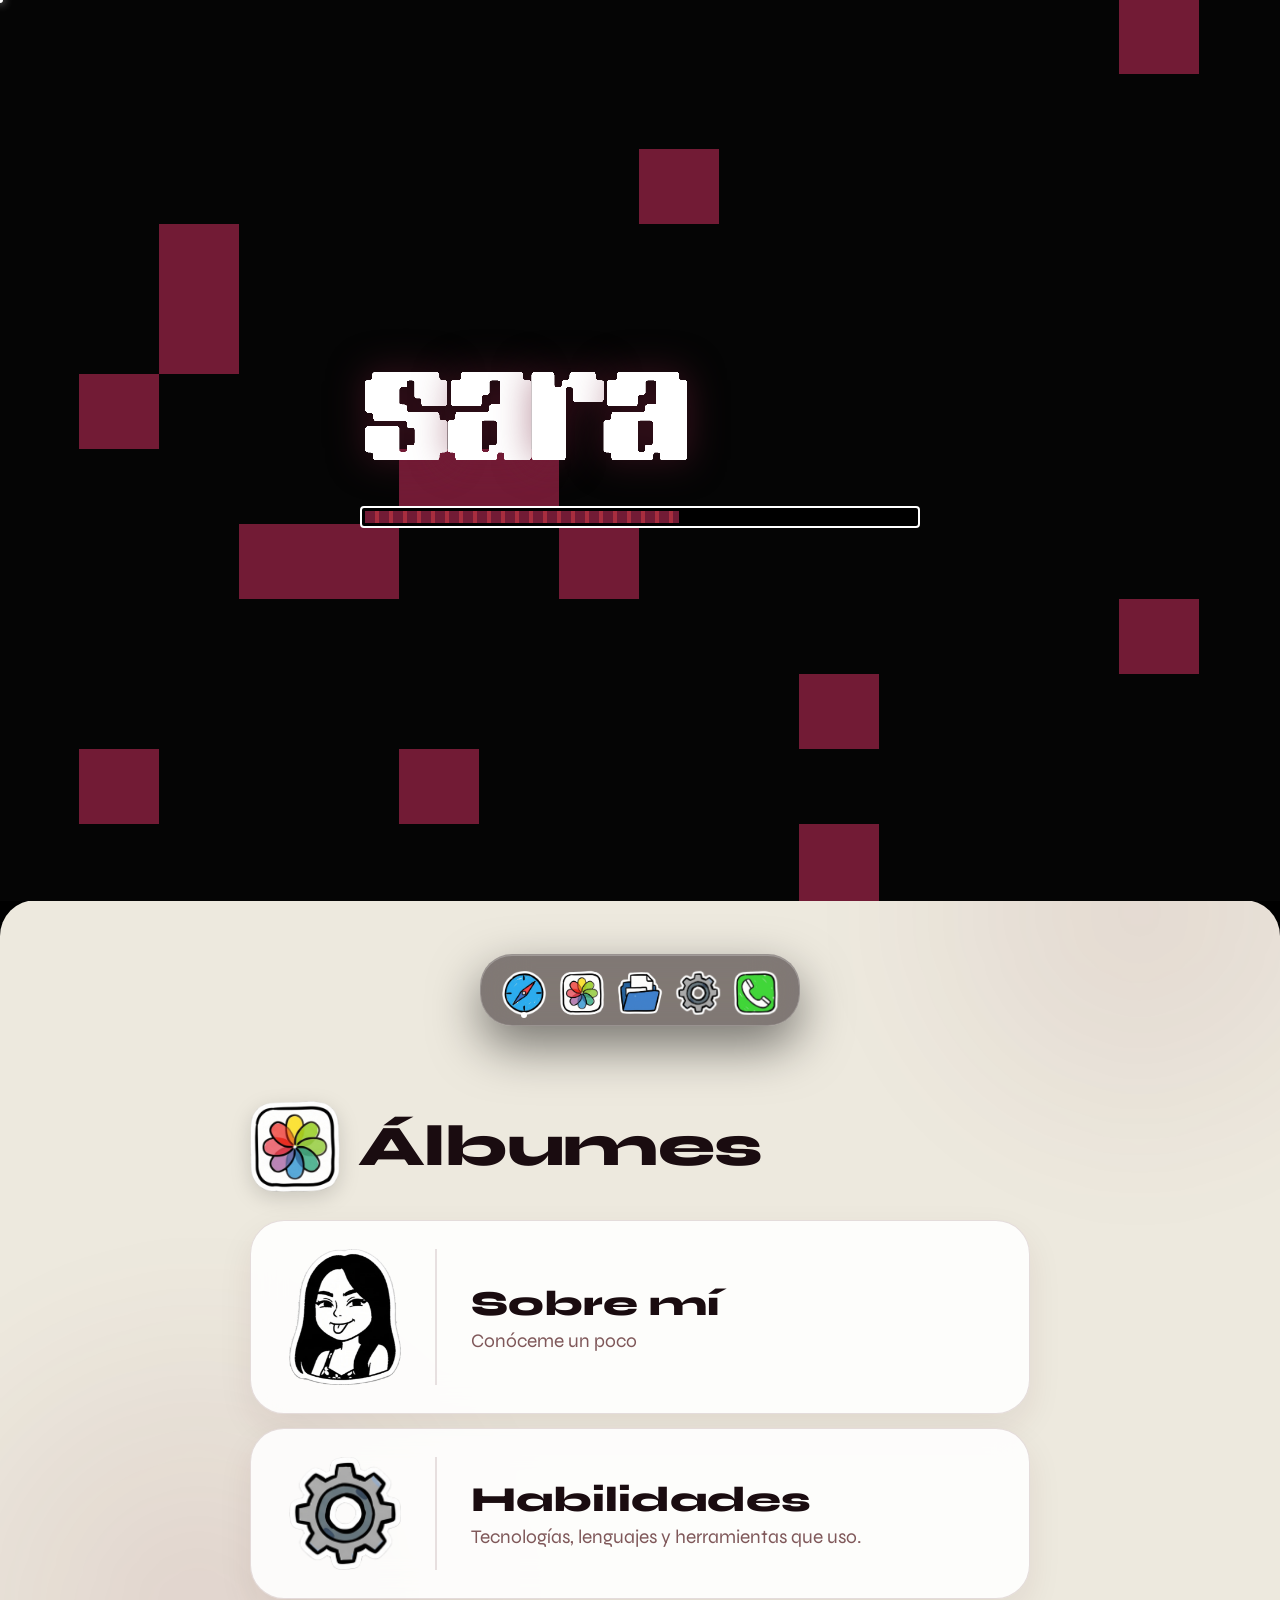
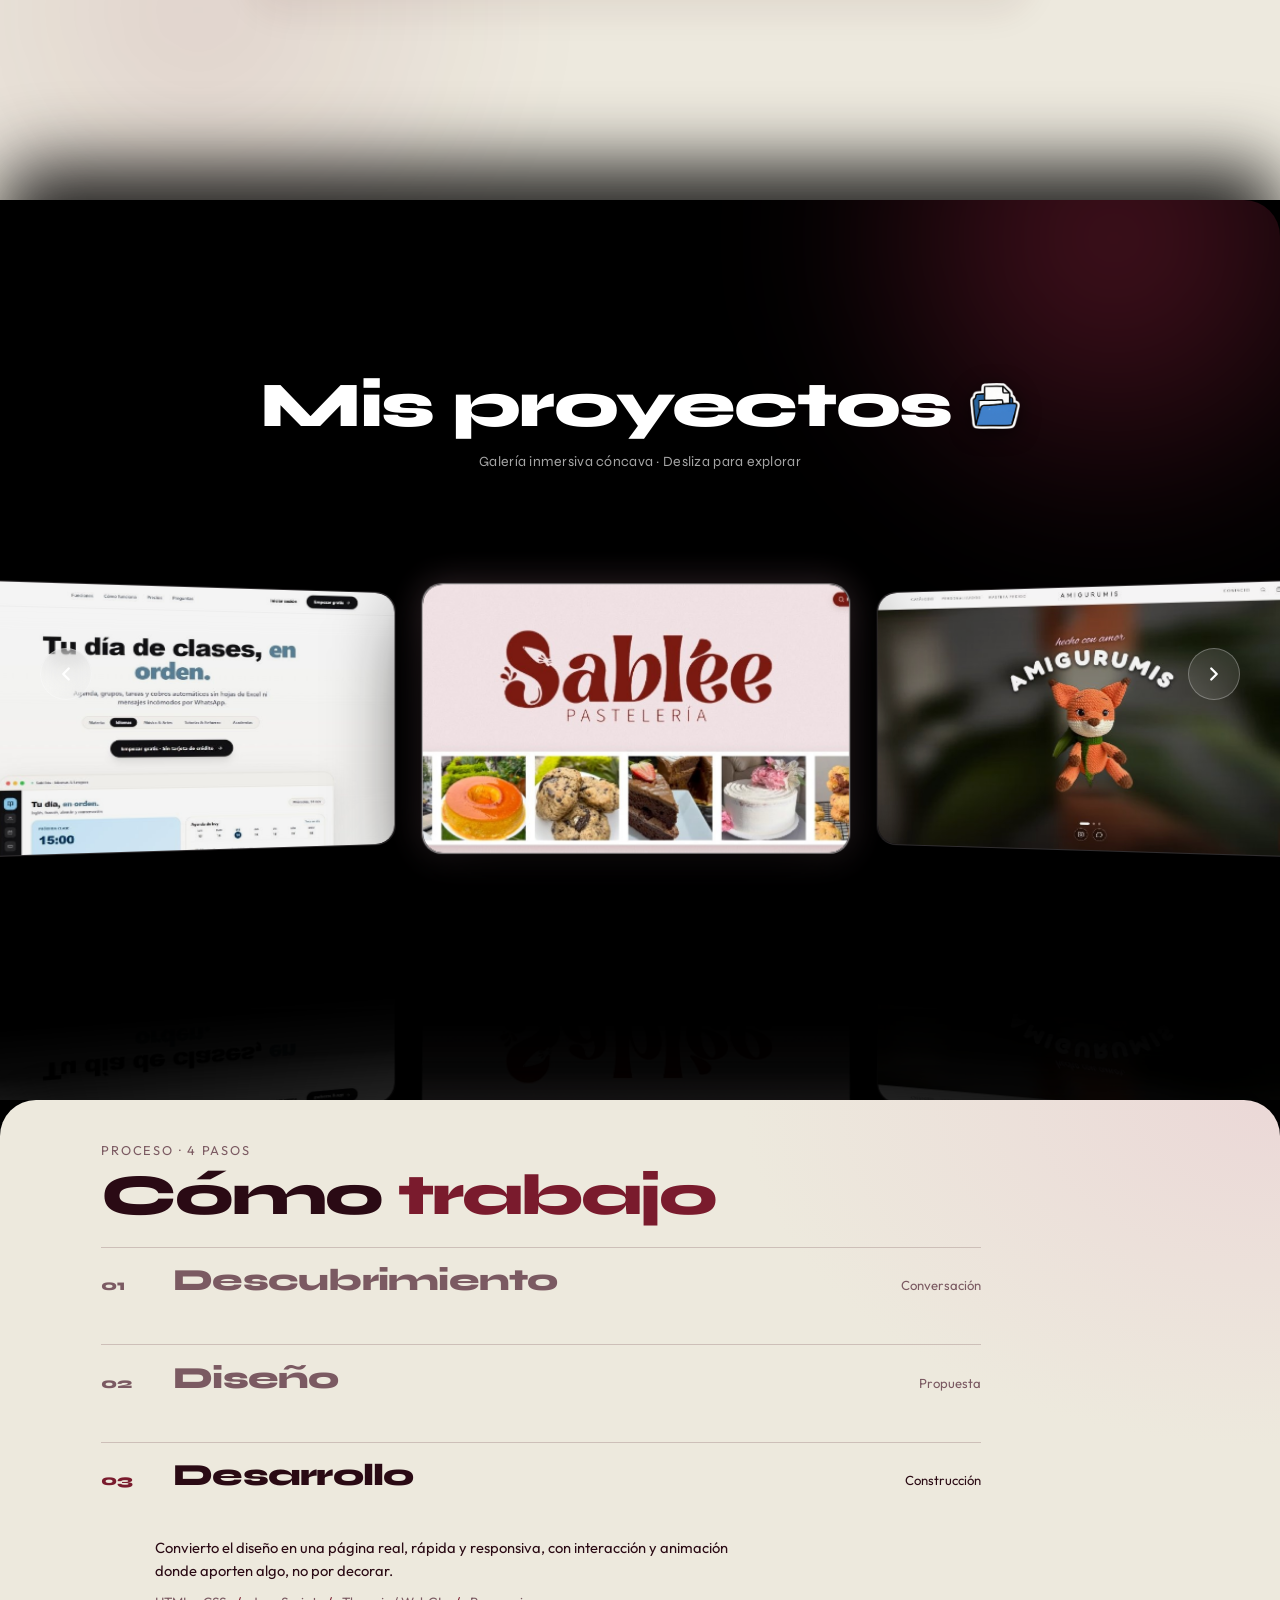
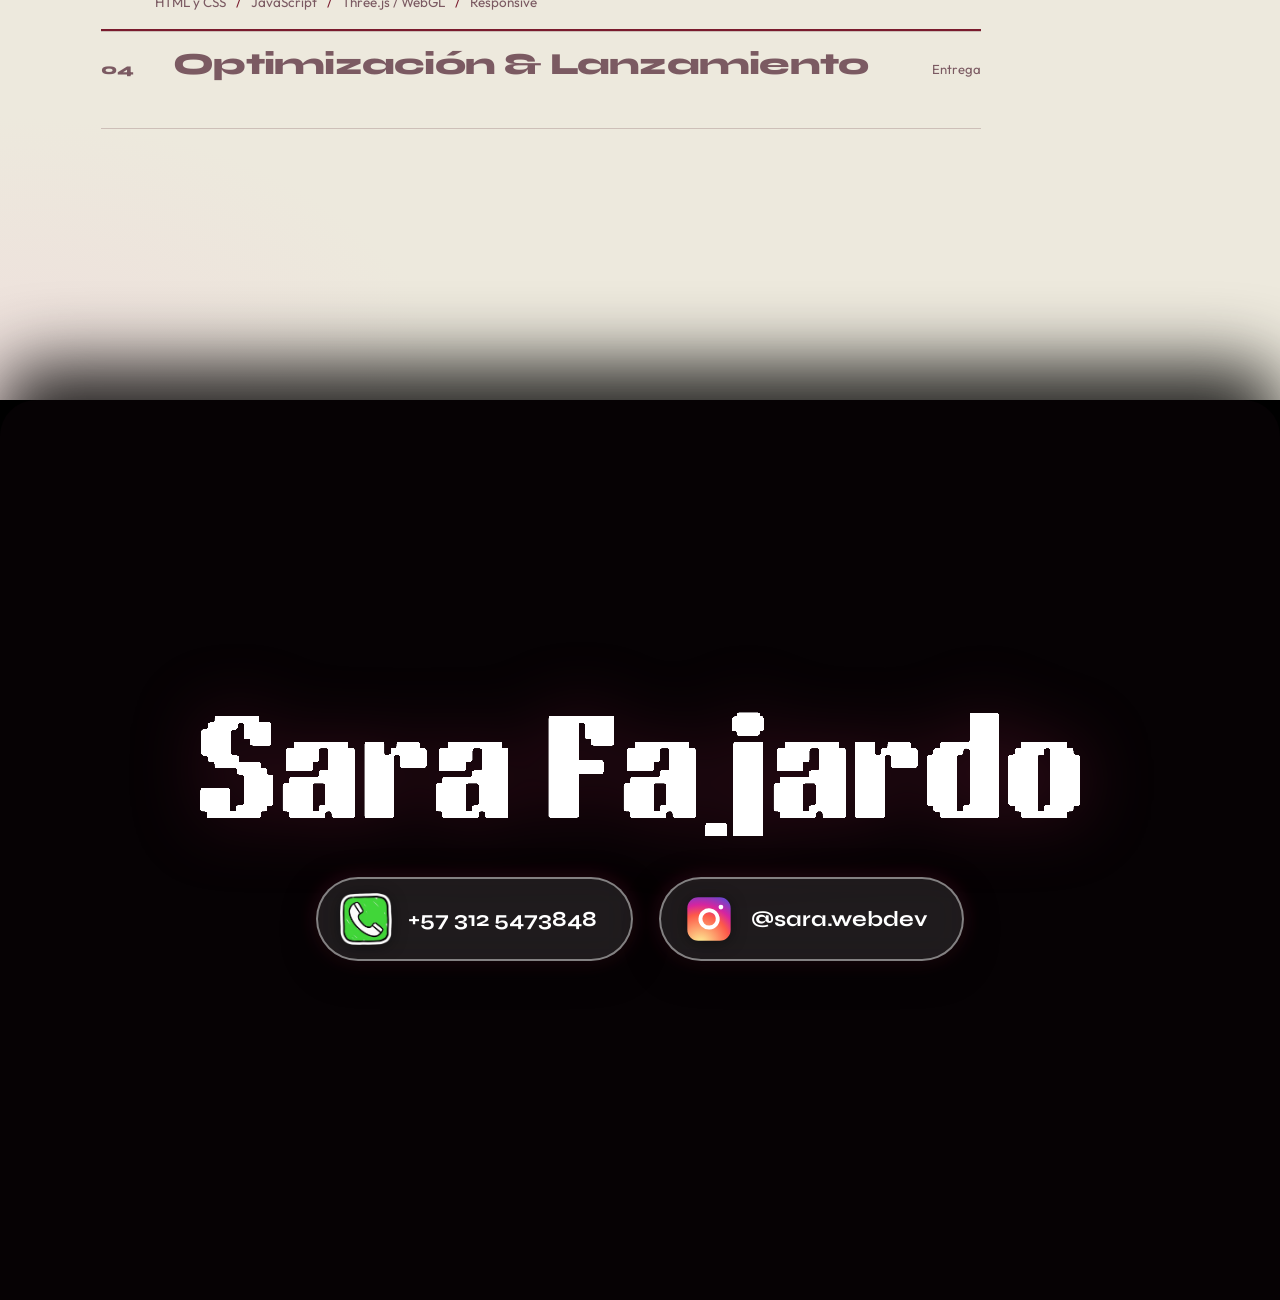
<file: index.html>
<!DOCTYPE html>
<html lang="es">

<head>
  <meta charset="utf-8">
  <meta name="viewport" content="width=device-width, initial-scale=1, viewport-fit=cover">
  <title>saradev · Sara Fajardo</title>

  <!-- Fuentes de Google Fonts -->
  <link rel="preconnect" href="https://fonts.googleapis.com">
  <link rel="preconnect" href="https://fonts.gstatic.com" crossorigin>
  <link
    href="https://fonts.googleapis.com/css2?family=Outfit:wght@400;500&family=Pixelify+Sans:wght@400;500;600;700&family=Press+Start+2P&family=Syne:wght@400;500;800&display=swap"
    rel="stylesheet">

  <!-- Estilos CSS -->
  <link rel="stylesheet" href="css/style.css?v=3.6">
</head>

<body class="boot">

  <!-- Pantalla de carga / Bootloader pixelado -->
  <div id="boot" aria-hidden="true">
    <div class="px" id="px"></div>
    <div class="bt">
      <div class="boot-brand" id="bootBrand" aria-label="saradev">
        <span class="b-ch" data-ch="s"><img src="img/abecedario/boot/char_s_255.png" alt="s"></span>
        <span class="b-ch" data-ch="a"><img src="img/abecedario/boot/char_a_255.png" alt="a"></span>
        <span class="b-ch" data-ch="r"><img src="img/abecedario/boot/char_r_255.png" alt="r"></span>
        <span class="b-ch" data-ch="a"><img src="img/abecedario/boot/char_a_255.png" alt="a"></span>
        <span class="b-ch" data-ch="d"><img src="img/abecedario/boot/char_d_179.png" alt="d"></span>
        <span class="b-ch" data-ch="e"><img src="img/abecedario/boot/char_e_179.png" alt="e"></span>
        <span class="b-ch" data-ch="v"><img src="img/abecedario/boot/char_v_179.png" alt="v"></span>
      </div>
      <div class="track"><i id="bi"></i></div>
    </div>
  </div>

  <!-- Notificación Toast flotante -->
  <div class="toast" id="toast" role="status"></div>

  <!-- Barra de navegación inferior tipo Dock -->
  <nav class="dock" id="dock" aria-label="Navegación">
    <a href="#inicio" data-l="Inicio"><img data-s="compass" alt="Inicio"></a>
    <a href="#albumes" data-l="Álbumes" data-sec="albumes sobre-mi habilidades"><img data-s="photos" alt="Álbumes"></a>
    <a href="#proyectos" data-l="Proyectos" data-sec="proyectos"><img data-s="folder" alt="Proyectos"></a>
    <a href="#como-trabajo" data-l="Cómo trabajo" data-sec="como-trabajo"><img data-s="gear" alt="Cómo trabajo"></a>
    <a href="#contacto" data-l="Contacto" data-sec="contacto"><img data-s="phone" alt="Contacto"></a>
  </nav>

  <main>
    <!-- Sección Inicio / Hero (Diseño Editorial Chic Asimétrico y Centrado) -->
    <section id="inicio">
      <!-- Glow interactivo sutil reactivo al mouse -->
      <div class="hero-interactive-glow" id="heroGlow" aria-hidden="true"></div>

      <!-- Grid Rise: Campo interactivo de baldosas 3D con elevación y ondas reactivas al cursor (React Bits Pro - Vinotinto) -->
      <canvas id="gridRiseCanvasHero" class="grid-rise-canvas" aria-hidden="true"></canvas>

      <!-- Contenedor central armónico con la marca principal -->
      <div class="hero-editorial-wrap">
        <div class="hero-brand-col">
          <!-- SARADEV Ghost Type: Headline interactivo con AI Ghost Completions (React Bits Pro - Pixel Glyphs) -->
          <h1 class="hero-brand-staggered hero-ghost-brand" id="heroGhostBrand" tabindex="0" role="region" aria-label="saradev: headline interactivo con autocompletados AI" title="Presiona Tab o haz clic para autocompletar">
            <span class="brand-row row-sara">
              <span class="pg-wrap" aria-hidden="true">
                <img class="pg-char" src="img/abecedario/white_glyphs/lower_s.png" alt="s">
                <img class="pg-char" src="img/abecedario/white_glyphs/lower_a.png" alt="a">
                <img class="pg-char" src="img/abecedario/white_glyphs/lower_r.png" alt="r">
                <img class="pg-char" src="img/abecedario/white_glyphs/lower_a.png" alt="a">
              </span>
            </span>
            <span class="brand-row row-dev" id="heroRowDev">
              <span class="pg-wrap" id="heroDevTyped" aria-hidden="true">
                <img class="pg-char" src="img/abecedario/pink_glyphs/lower_d.png" alt="d">
                <img class="pg-char" src="img/abecedario/pink_glyphs/lower_e.png" alt="e">
                <img class="pg-char" src="img/abecedario/pink_glyphs/lower_v.png" alt="v">
              </span>
              <span class="hero-ghost-cursor" id="heroDevCursor" aria-hidden="true"></span>
              <span class="pg-wrap pg-ghost" id="heroDevGhost" aria-hidden="true">
                <img class="pg-char" src="img/abecedario/pink_glyphs/lower_e.png" alt="e">
                <img class="pg-char" src="img/abecedario/pink_glyphs/lower_l.png" alt="l">
                <img class="pg-char" src="img/abecedario/pink_glyphs/lower_o.png" alt="o">
                <img class="pg-char" src="img/abecedario/pink_glyphs/lower_p.png" alt="p">
                <img class="pg-char" src="img/abecedario/pink_glyphs/lower_e.png" alt="e">
                <img class="pg-char" src="img/abecedario/pink_glyphs/lower_r.png" alt="r">
              </span>
            </span>
          </h1>
        </div>
      </div>

      <!-- Redes Sociales en la esquina inferior derecha (en móvil abajo centradas) -->
      <div class="hero-meta-col">
        <div class="hero-socials">
          <a href="https://www.instagram.com/sara.webdev/" target="_blank" rel="noopener" class="hero-social-link"
            aria-label="Instagram" title="@sara.webdev">
            <svg viewBox="0 0 24 24" width="20" height="20" fill="currentColor">
              <path
                d="M12 2.163c3.204 0 3.584.012 4.85.07 3.252.148 4.771 1.691 4.919 4.919.058 1.265.069 1.645.069 4.849 0 3.205-.012 3.584-.069 4.849-.149 3.225-1.664 4.771-4.919 4.919-1.266.058-1.644.07-4.85.07-3.204 0-3.584-.012-4.849-.07-3.26-.149-4.771-1.699-4.919-4.92-.058-1.265-.07-1.644-.07-4.849 0-3.204.013-3.583.07-4.849.149-3.227 1.664-4.771 4.919-4.919 1.266-.057 1.645-.069 4.849-.069zm0-2.163c-3.259 0-3.667.014-4.947.072-4.358.2-6.78 2.618-6.98 6.98-.059 1.281-.073 1.689-.073 4.948 0 3.259.014 3.668.072 4.948.2 4.358 2.618 6.78 6.98 6.98 1.281.058 1.689.072 4.948.072 3.259 0 3.668-.014 4.948-.072 4.354-.2 6.782-2.618 6.979-6.98.059-1.28.073-1.689.073-4.948 0-3.259-.014-3.667-.072-4.947-.196-4.354-2.617-6.78-6.979-6.98-1.281-.059-1.69-.073-4.949-.073zm0 5.838c-3.403 0-6.162 2.759-6.162 6.162s2.759 6.163 6.162 6.163 6.162-2.759 6.162-6.163c0-3.403-2.759-6.162-6.162-6.162zm0 10.162c-2.209 0-4-1.79-4-4 0-2.209 1.791-4 4-4s4 1.791 4 4c0 2.21-1.791 4-4 4zm6.406-11.845c-.796 0-1.441.645-1.441 1.44s.645 1.44 1.441 1.44c.795 0 1.439-.645 1.439-1.44s-.644-1.44-1.439-1.44z" />
            </svg>
          </a>
          <a href="https://wa.me/573125473848" target="_blank" rel="noopener" class="hero-social-link"
            aria-label="WhatsApp" title="+57 312 5473848">
            <svg viewBox="0 0 24 24" width="20" height="20" fill="currentColor">
              <path
                d="M12.031 6.172c-3.181 0-5.767 2.586-5.768 5.766-.001 1.298.38 2.27 1.019 3.287l-.582 2.128 2.182-.573c.978.58 1.911.928 3.145.929 3.178 0 5.767-2.587 5.768-5.766.001-3.187-2.575-5.77-5.764-5.771zm3.392 8.244c-.144.405-.837.774-1.17.824-.299.045-.677.063-1.092-.069-.252-.08-.575-.187-.988-.365-1.739-.751-2.874-2.502-2.961-2.617-.087-.116-.708-.94-.708-1.793s.448-1.273.607-1.446c.159-.173.346-.217.462-.217l.332.006c.106.005.249-.04.39.298.144.347.491 1.2.534 1.287.043.087.072.188.014.304-.058.116-.087.188-.173.289l-.26.304c-.087.086-.177.18-.076.354.101.174.449.741.964 1.201.662.591 1.221.774 1.394.86s.274.072.376-.043c.101-.116.433-.506.549-.68.116-.173.231-.145.39-.087s1.011.477 1.184.564.289.13.332.202c.045.072.045.419-.1.824zm-3.423-14.416c-6.627 0-12 5.373-12 12 0 2.155.57 4.178 1.564 5.928l-1.657 6.056 6.223-1.632c1.701.927 3.65 1.464 5.727 1.464 6.627 0 12-5.373 12-12 0-6.627-5.373-12-12-12z" />
            </svg>
          </a>
          <a href="https://github.com/" target="_blank" rel="noopener" class="hero-social-link" aria-label="GitHub"
            title="GitHub">
            <svg viewBox="0 0 24 24" width="20" height="20" fill="currentColor">
              <path
                d="M12 0c-6.626 0-12 5.373-12 12 0 5.302 3.438 9.8 8.207 11.387.599.111.793-.261.793-.577v-2.234c-3.338.726-4.033-1.416-4.033-1.416-.546-1.387-1.333-1.756-1.333-1.756-1.089-.745.083-.729.083-.729 1.205.084 1.839 1.237 1.839 1.237 1.07 1.834 2.807 1.304 3.492.997.107-.775.418-1.305.762-1.604-2.665-.305-5.467-1.334-5.467-5.931 0-1.311.469-2.381 1.236-3.221-.124-.303-.535-1.524.117-3.176 0 0 1.008-.322 3.301 1.23.957-.266 1.983-.399 3.003-.404 1.02.005 2.047.138 3.006.404 2.291-1.552 3.297-1.23 3.297-1.23.653 1.653.242 2.874.118 3.176.77.84 1.235 1.911 1.235 3.221 0 4.609-2.807 5.624-5.479 5.921.43.372.823 1.102.823 2.222v3.293c0 .319.192.694.801.576 4.765-1.589 8.199-6.086 8.199-11.386 0-6.627-5.373-12-12-12z" />
            </svg>
          </a>
        </div>
      </div>
    </section>

    <!-- Contenedor Horizontal de Álbumes: Habilidades (Izq) | Álbumes (Centro) | Sobre mí (Der) -->
    <div class="albums-horizontal-track" id="albumsTrack">

      <!-- Sección Habilidades (A la IZQUIERDA de Álbumes) -->
      <section id="habilidades" class="paper horizontal-slide">
        <a href="#albumes" class="album-nav-link link-right" aria-label="Volver a Álbumes">Álbumes →</a>
        <img class="gear a" data-s="gear" alt="">
        <img class="gear b" data-s="gear" alt="">
        <div class="head" data-r="right">
          <h2>Habilidades</h2><img data-s="photos" alt="">
        </div>
        <div class="panel" data-r="up">
          <div class="group" data-r="up" style="--d: .15s">
            <h3>Lenguajes:</h3>
            <div class="chips" data-chips="lang"></div>
          </div>
          <div class="group" data-r="up" style="--d: .28s">
            <h3>Tecnologías:</h3>
            <div class="chips" data-chips="tech"></div>
          </div>
          <div class="group" data-r="up" style="--d: .4s">
            <h3>Herramientas:</h3>
            <div class="chips" data-chips="tools"></div>
          </div>
        </div>
      </section>

      <!-- Sección Álbumes (En el CENTRO) -->
      <section id="albumes" class="paper blush horizontal-slide">
        <div class="head" data-r="left"><img data-s="photos" alt="">
          <h2>Álbumes</h2>
        </div>
        <div class="albums">
          <a class="album" href="#sobre-mi" data-r="left" style="--d:.12s">
            <img data-s="tongue" alt="">
            <div>
              <h3>Sobre mí</h3>
              <p>Conóceme un poco</p>
            </div>
          </a>
          <a class="album" href="#habilidades" data-r="right" style="--d:.25s">
            <img data-s="gear" alt="">
            <div>
              <h3>Habilidades</h3>
              <p>Tecnologías, lenguajes y herramientas que uso.</p>
            </div>
          </a>
        </div>
      </section>

      <!-- Sección Sobre Mí (A la DERECHA de Álbumes) -->
      <section id="sobre-mi" class="paper horizontal-slide">
        <a href="#albumes" class="album-nav-link link-left" aria-label="Volver a Álbumes">← Álbumes</a>
        <div class="about">
          <div class="head" data-r="left"><img data-s="photos" alt="">
            <h2>Sobre mí</h2>
          </div>
          <div class="bubble" data-r="up">
            <p class="name" data-r="wipe" style="--d:.3s">Sara Fajardo</p>
            <p data-r="up" style="--d:.45s">Desarrolladora web y estudiante de Ingeniería de Software, con nivel de inglés B2 que me permite trabajar con nuevas tecnologías y crear herramientas y recursos a la medida.</p>
            <p data-r="up" style="--d:.6s">Me especializo en páginas web, aplicaciones y prototipos MVP apoyados en IA, con integración de procesos de automatización y optimización.</p>
            <p data-r="up" style="--d:.75s">Construyo proyectos digitales de principio a fin: desde sistemas de inicio de sesión y gestión de usuarios hasta bases de datos, administración de licencias e interfaces responsive. Busco que cada solución sea funcional, esté bien estructurada y ofrezca una experiencia visual que destaque.</p>
          </div>
          <div class="polaroid" data-r="up">
            <img class="ph" src="img/sobre-mi.jpg" alt="Sara Fajardo">
            <img class="fr" data-s="frame" alt="">
          </div>
        </div>
      </section>

    </div>

    <!-- Sección Proyectos: Concave Carousel (React Bits Pro - Galería Cóncava Inmersiva con Reflejo) -->
    <section id="proyectos" class="concave-section">
      <div class="concave-head" data-r="up">
        <div class="editorial-title-row">
          <h2 data-r="up">Mis proyectos</h2>
          <img data-s="folder" alt="Proyectos" class="editorial-folder-icon" data-r="pop" style="--d: .18s">
        </div>
        <p class="concave-subtitle" data-r="up" style="--d: .25s">Galería inmersiva cóncava · Desliza para explorar</p>
      </div>

      <!-- Viewport del Concave Carousel -->
      <div class="concave-viewport" id="concaveViewport" tabindex="0" role="region" aria-label="Galería cóncava de proyectos">
        <div class="concave-track" id="concaveTrack">
          <!-- 8 paneles cóncavos en arco 3D continuo con reflejos en el suelo -->
          <article class="concave-card" data-slot="0" data-proj="0" tabindex="0" role="button" aria-label="Proyecto 1: Sablée Pastelería">
            <div class="concave-card-frame">
              <img src="img/proyecto-sablee.jpg" alt="Sablée Pastelería" draggable="false" loading="eager">
            </div>
          </article>

          <article class="concave-card" data-slot="1" data-proj="1" tabindex="0" role="button" aria-label="Proyecto 2: Amigurumis Catálogo">
            <div class="concave-card-frame">
              <img src="img/proyecto-amigurumis.jpg" alt="Amigurumis Catálogo" draggable="false" loading="eager">
            </div>
          </article>

          <article class="concave-card" data-slot="2" data-proj="2" tabindex="0" role="button" aria-label="Proyecto 3: Avélle Beauty Store">
            <div class="concave-card-frame">
              <img src="img/proyecto-avelle.jpg" alt="Avélle Beauty Store" draggable="false" loading="eager">
            </div>
          </article>

          <article class="concave-card" data-slot="3" data-proj="3" tabindex="0" role="button" aria-label="Proyecto 4: Saki Soluciones">
            <div class="concave-card-frame">
              <img src="img/proyecto-saki.jpg" alt="Saki Soluciones" draggable="false" loading="eager">
            </div>
          </article>

          <article class="concave-card" data-slot="4" data-proj="0" tabindex="0" role="button" aria-label="Proyecto 1: Sablée Pastelería">
            <div class="concave-card-frame">
              <img src="img/proyecto-sablee.jpg" alt="Sablée Pastelería" draggable="false" loading="eager">
            </div>
          </article>

          <article class="concave-card" data-slot="5" data-proj="1" tabindex="0" role="button" aria-label="Proyecto 2: Amigurumis Catálogo">
            <div class="concave-card-frame">
              <img src="img/proyecto-amigurumis.jpg" alt="Amigurumis Catálogo" draggable="false" loading="eager">
            </div>
          </article>

          <article class="concave-card" data-slot="6" data-proj="2" tabindex="0" role="button" aria-label="Proyecto 3: Avélle Beauty Store">
            <div class="concave-card-frame">
              <img src="img/proyecto-avelle.jpg" alt="Avélle Beauty Store" draggable="false" loading="eager">
            </div>
          </article>

          <article class="concave-card" data-slot="7" data-proj="3" tabindex="0" role="button" aria-label="Proyecto 4: Saki Soluciones">
            <div class="concave-card-frame">
              <img src="img/proyecto-saki.jpg" alt="Saki Soluciones" draggable="false" loading="eager">
            </div>
          </article>
        </div>

        <!-- Flechas de navegación curvadas estilo galería -->
        <button class="concave-arrow concave-prev" id="concavePrevBtn" aria-label="Proyecto anterior">
          <svg viewBox="0 0 24 24" width="22" height="22" fill="none" stroke="currentColor" stroke-width="2.5" stroke-linecap="round" stroke-linejoin="round">
            <polyline points="15 18 9 12 15 6"></polyline>
          </svg>
        </button>
        <button class="concave-arrow concave-next" id="concaveNextBtn" aria-label="Proyecto siguiente">
          <svg viewBox="0 0 24 24" width="22" height="22" fill="none" stroke="currentColor" stroke-width="2.5" stroke-linecap="round" stroke-linejoin="round">
            <polyline points="9 18 15 12 9 6"></polyline>
          </svg>
        </button>
      </div>
    </section>

    <!-- Sección Cómo trabajo (Proceso · 4 pasos) -->
    <section id="como-trabajo" class="workflow-section">
      <div class="wrap">
        <p class="eyebrow">Proceso · 4 pasos</p>
        <h2>Cómo <em>trabajo</em></h2>
        <div class="grid" id="grid">
          <div id="list" role="list"></div>
          <div class="vis" aria-hidden="true">
            <span class="cap" id="cap">Paso 01 / 04</span>
            <div class="v on"><svg viewBox="0 0 400 300"><g class="n n1"><rect x="40" y="50" width="130" height="92" rx="10"/><path d="M60 82h82M60 104h50"/></g><g class="n n2"><rect x="205" y="38" width="150" height="80" rx="10"/><path d="M225 68h88M225 90h56"/><circle class="ac" cx="338" cy="58" r="6"/></g><g class="n n3"><rect x="120" y="162" width="160" height="86" rx="10"/><path d="M142 192h96M142 214h60"/></g></svg></div>
            <div class="v"><svg viewBox="0 0 400 300"><rect x="50" y="40" width="300" height="220" rx="10"/><path d="M50 72h300"/><rect class="ac hl" x="72" y="92" width="256" height="64" rx="6"/><rect x="72" y="172" width="76" height="62" rx="6"/><rect x="162" y="172" width="76" height="62" rx="6"/><rect x="252" y="172" width="76" height="62" rx="6"/><g class="cur"><path d="M84 112l0 34l9-8l7 14l6-3l-7-13l12-1z" style="fill:var(--on)"/></g></svg></div>
            <div class="v"><svg viewBox="0 0 400 300"><g class="code"><path pathLength="1" style="--i:0" d="M70 70h90"/><path pathLength="1" style="--i:1" d="M90 100h150"/><path pathLength="1" style="--i:2" d="M90 130h110"/><path pathLength="1" style="--i:3" d="M110 160h170"/><path pathLength="1" style="--i:4" d="M110 190h80"/><path pathLength="1" style="--i:5" d="M90 220h60"/><path pathLength="1" style="--i:6" d="M70 250h50"/></g><rect class="ac caret" x="128" y="238" width="10" height="24"/></svg></div>
            <div class="v"><svg viewBox="0 0 400 300"><path d="M70 215A130 130 0 0 1 330 215" style="opacity:.25"/><path class="arc" pathLength="1" d="M70 215A130 130 0 0 1 330 215" style="stroke:var(--rose);stroke-width:5"/><line class="needle" x1="200" y1="215" x2="200" y2="120"/><circle class="ac" cx="200" cy="215" r="9"/><text x="200" y="262" text-anchor="middle" font-size="34">60 fps</text></svg></div>
          </div>
        </div>
      </div>
    </section>

    <!-- Sección Contacto con Grid Rise (React Bits Pro - Cuadritos Vinotinto Interactivos) -->
    <section id="contacto">
      <canvas id="gridRiseCanvasContact" class="grid-rise-canvas" aria-hidden="true"></canvas>
      <h2 class="contact-brand" aria-label="Sara Fajardo">
        <img class="contact-img" src="img/contact-title.png" alt="Sara Fajardo">
      </h2>
      <div class="ctas">
        <a class="btn" href="https://wa.me/573125473848" target="_blank" rel="noopener"
          aria-label="WhatsApp">
          <img data-s="phone" alt="WhatsApp"><span>+57&nbsp;312&nbsp;5473848</span>
        </a>
        <a class="btn" href="https://www.instagram.com/sara.webdev/" target="_blank"
          rel="noopener" aria-label="Instagram">
          <img data-s="instagram" alt="Instagram"><span>@sara.webdev</span>
        </a>
      </div>
    </section>
  </main>

  <!-- Vista Editorial de Proyecto a Pantalla Completa (Clip-Path Iris) -->
  <div class="pview" id="pw" role="dialog" aria-modal="true" aria-label="Detalle del proyecto">
    <button type="button" class="pview-close" id="pviewClose" aria-label="Cerrar vista de proyecto">CERRAR ✕</button>
    <div class="pview-stage" id="pviewStage">
      <!-- Mitad izquierda (aprox 55%): Multimedia a pantalla completa de su mitad -->
      <div class="pview-media-col" id="pviewMediaCol">
        <div class="pview-media-inner" id="pviewMediaInner"></div>
        <!-- Controles mínimos de video (pausa/reproducir, barra progreso, silenciar) -->
        <div class="pview-player-bar" id="pviewPlayerBar">
          <button type="button" class="pview-player-btn is-playing" id="pviewPlayPause" aria-label="Pausar o reproducir video" title="Pausar/Reproducir">
            <svg class="pview-icon-play" viewBox="0 0 24 24" width="16" height="16" fill="currentColor"><polygon points="6 4 20 12 6 20 6 4"></polygon></svg>
            <svg class="pview-icon-pause" viewBox="0 0 24 24" width="16" height="16" fill="currentColor"><rect x="6" y="4" width="4" height="16"></rect><rect x="14" y="4" width="4" height="16"></rect></svg>
          </button>
          <div class="pview-progress-track" id="pviewProgressTrack" role="progressbar" aria-valuemin="0" aria-valuemax="100" aria-valuenow="0" tabindex="0" aria-label="Progreso del video">
            <div class="pview-progress-fill" id="pviewProgressFill"></div>
          </div>
          <button type="button" class="pview-player-btn is-muted" id="pviewMute" aria-label="Silenciar o activar audio" title="Silenciar/Activar audio">
            <svg class="pview-icon-muted" viewBox="0 0 24 24" width="16" height="16" fill="none" stroke="currentColor" stroke-width="2" stroke-linecap="round" stroke-linejoin="round"><path d="M11 5L6 9H2v6h4l5 4V5z"></path><line x1="23" y1="9" x2="17" y2="15"></line><line x1="17" y1="9" x2="23" y2="15"></line></svg>
            <svg class="pview-icon-sound" viewBox="0 0 24 24" width="16" height="16" fill="none" stroke="currentColor" stroke-width="2" stroke-linecap="round" stroke-linejoin="round"><path d="M11 5L6 9H2v6h4l5 4V5z"></path><path d="M19.07 4.93a10 10 0 0 1 0 14.14M15.54 8.46a5 5 0 0 1 0 7.07"></path></svg>
          </button>
        </div>
      </div>

      <!-- Mitad derecha (aprox 45%): Información del proyecto -->
      <div class="pview-info-col" id="pviewInfoCol">
        <div class="pview-info-content" id="pviewInfoContent"></div>
      </div>
    </div>
  </div>

  <!-- Cursor Personalizado Elegante -->
  <div class="cursor-dot" id="cursorDot" aria-hidden="true"></div>
  <div class="cursor-ring" id="cursorRing" aria-hidden="true"></div>


  <!-- Scripts JavaScript (Assets y Lógica) -->
  <script src="js/stickers.js"></script>
  <script src="js/project-textures.js"></script>
  <script src="js/main.js?v=3.8"></script>
  <script src="js/three.min.js" defer></script>
  <script src="js/liquid-carousel.js?v=2.1" defer></script>
</body>

</html>
</file>
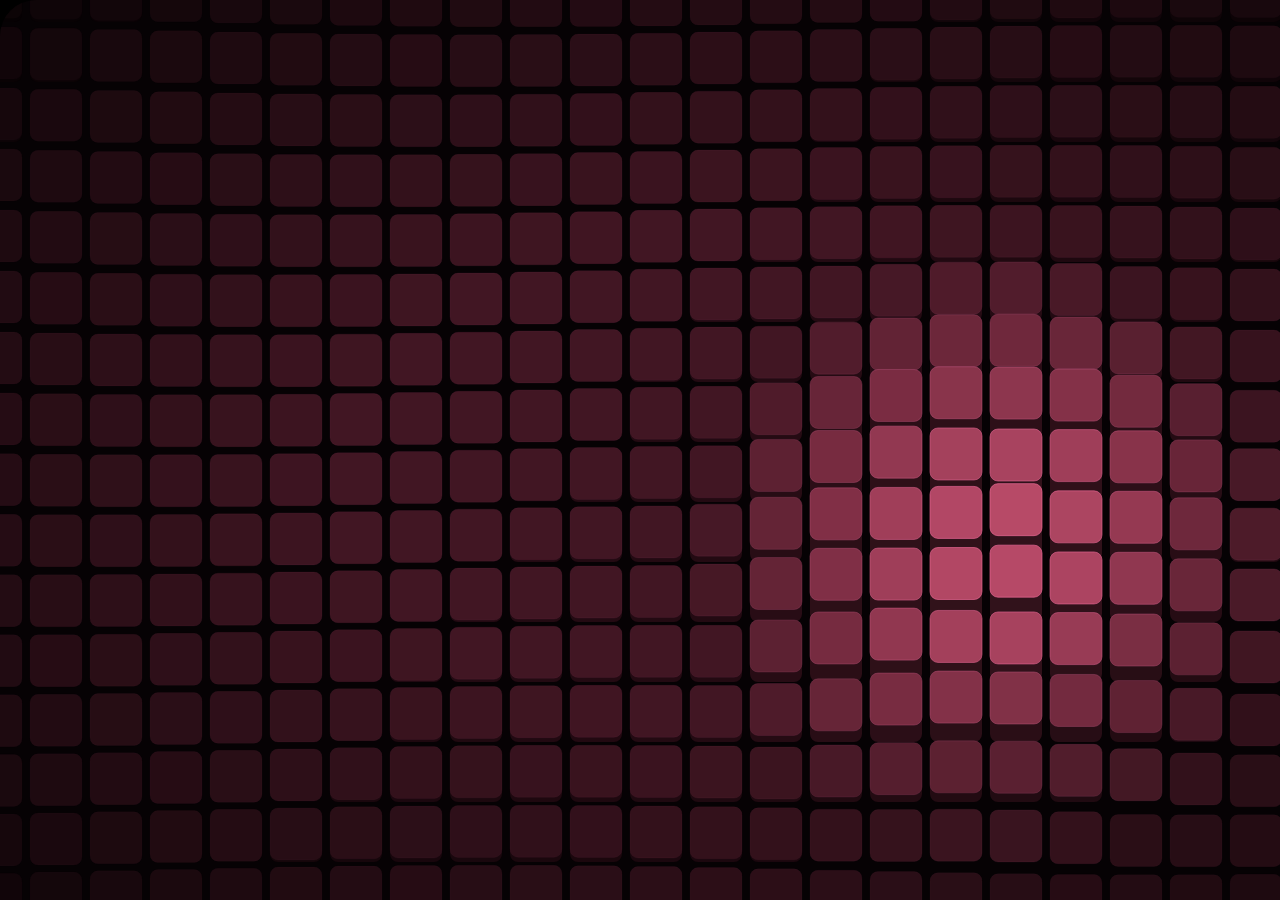
<file: debug_canvas.html>
<!DOCTYPE html>
<html>
<head>
  <link rel="stylesheet" href="css/style.css">
</head>
<body style="margin:0; background:#000;">
  <section id="contacto" style="height:900px; width:1440px;">
    <canvas id="gridRiseCanvasContact" class="grid-rise-canvas"></canvas>
  </section>
  <script src="js/stickers.js"></script>
  <script src="js/main.js"></script>
  <script>
    setTimeout(() => {
      const c = document.getElementById('gridRiseCanvasContact');
      console.log('Canvas dimensions:', c.width, c.height, 'Style:', c.clientWidth, c.clientHeight);
    }, 500);
  </script>
</body>
</html>
</file>
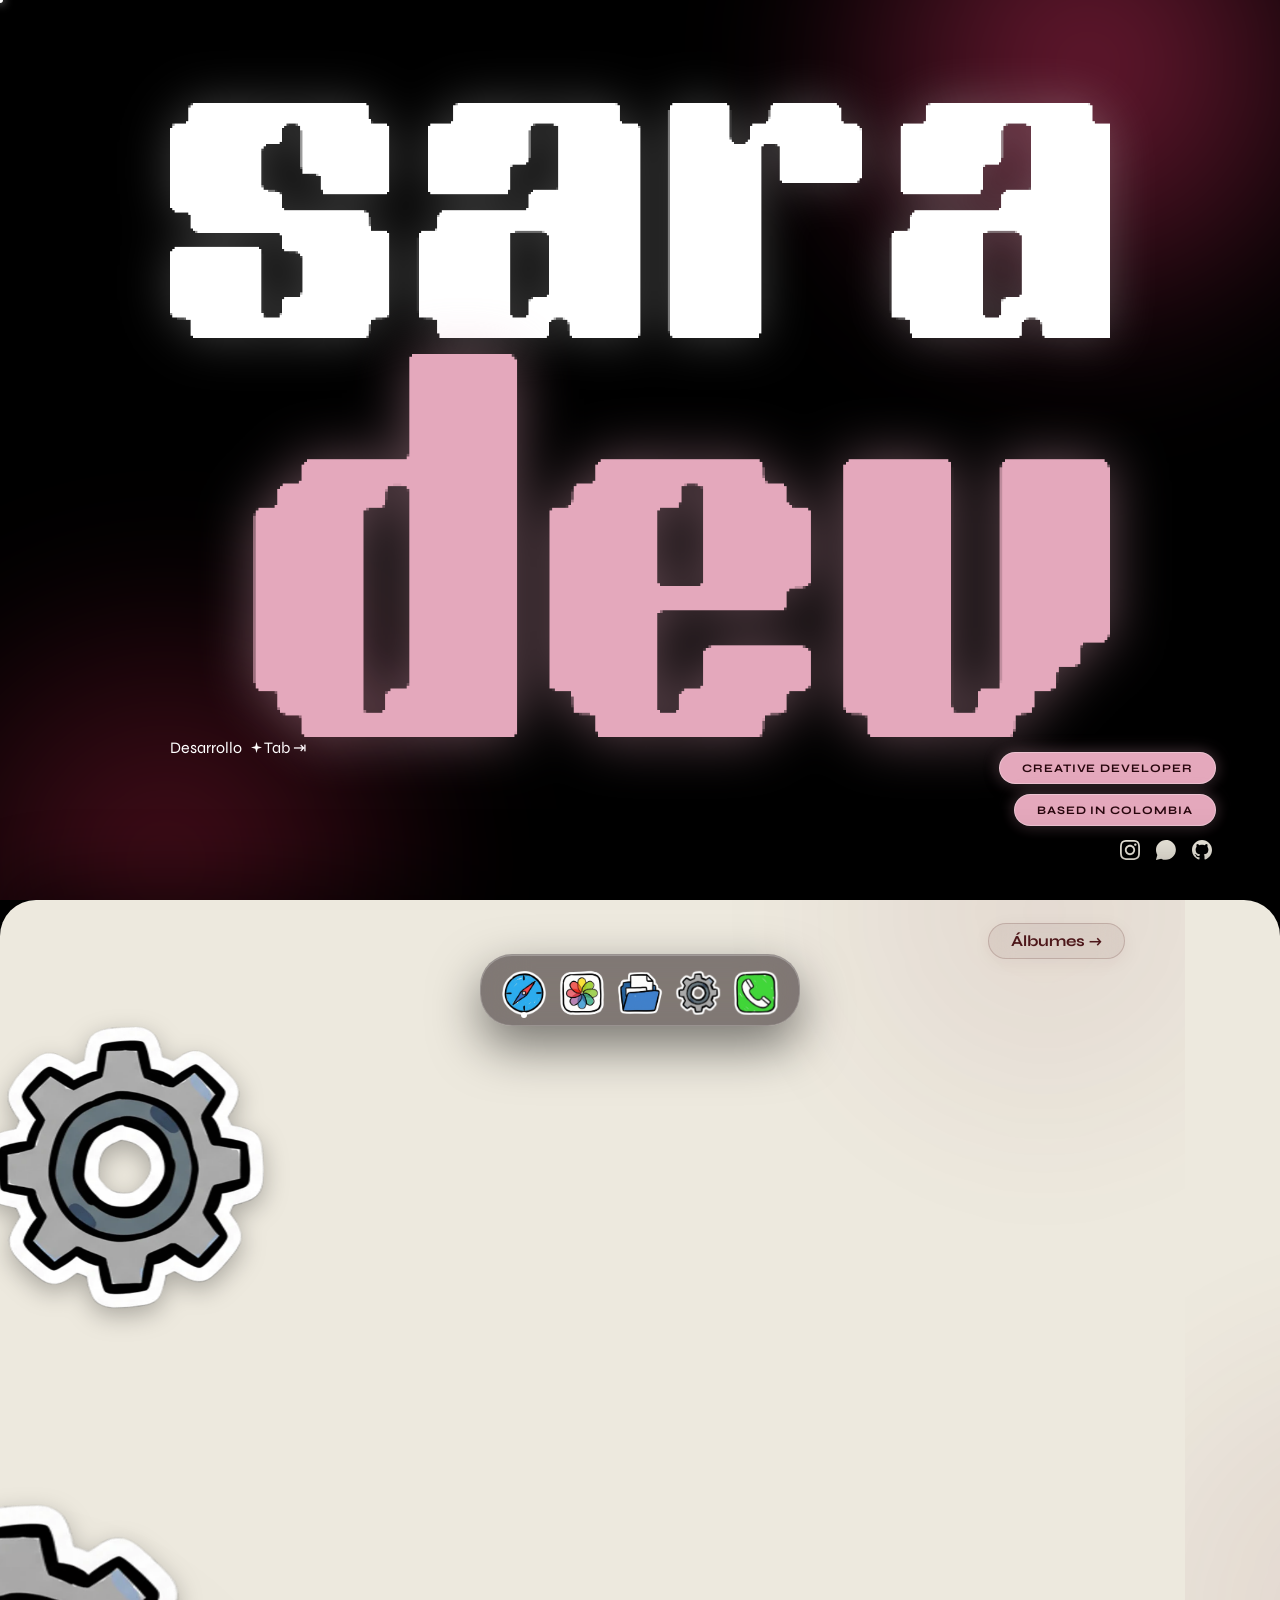
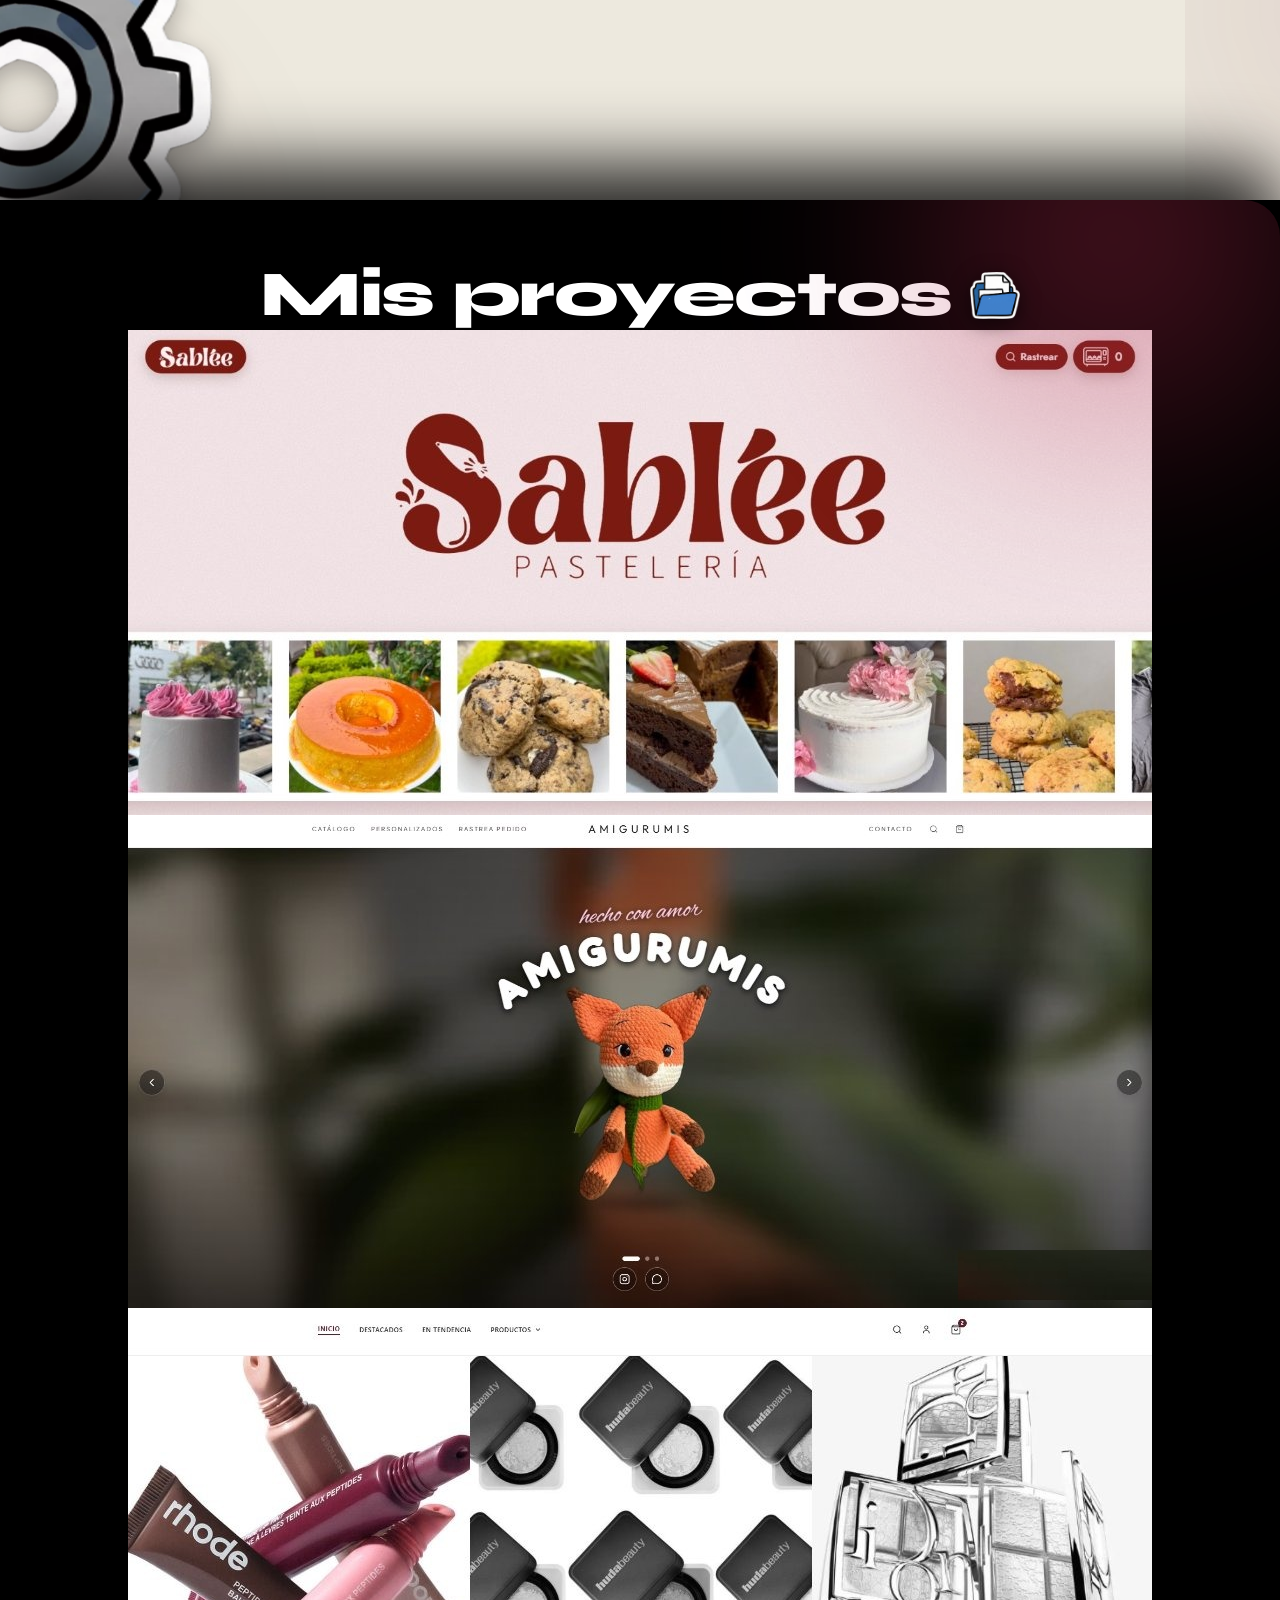
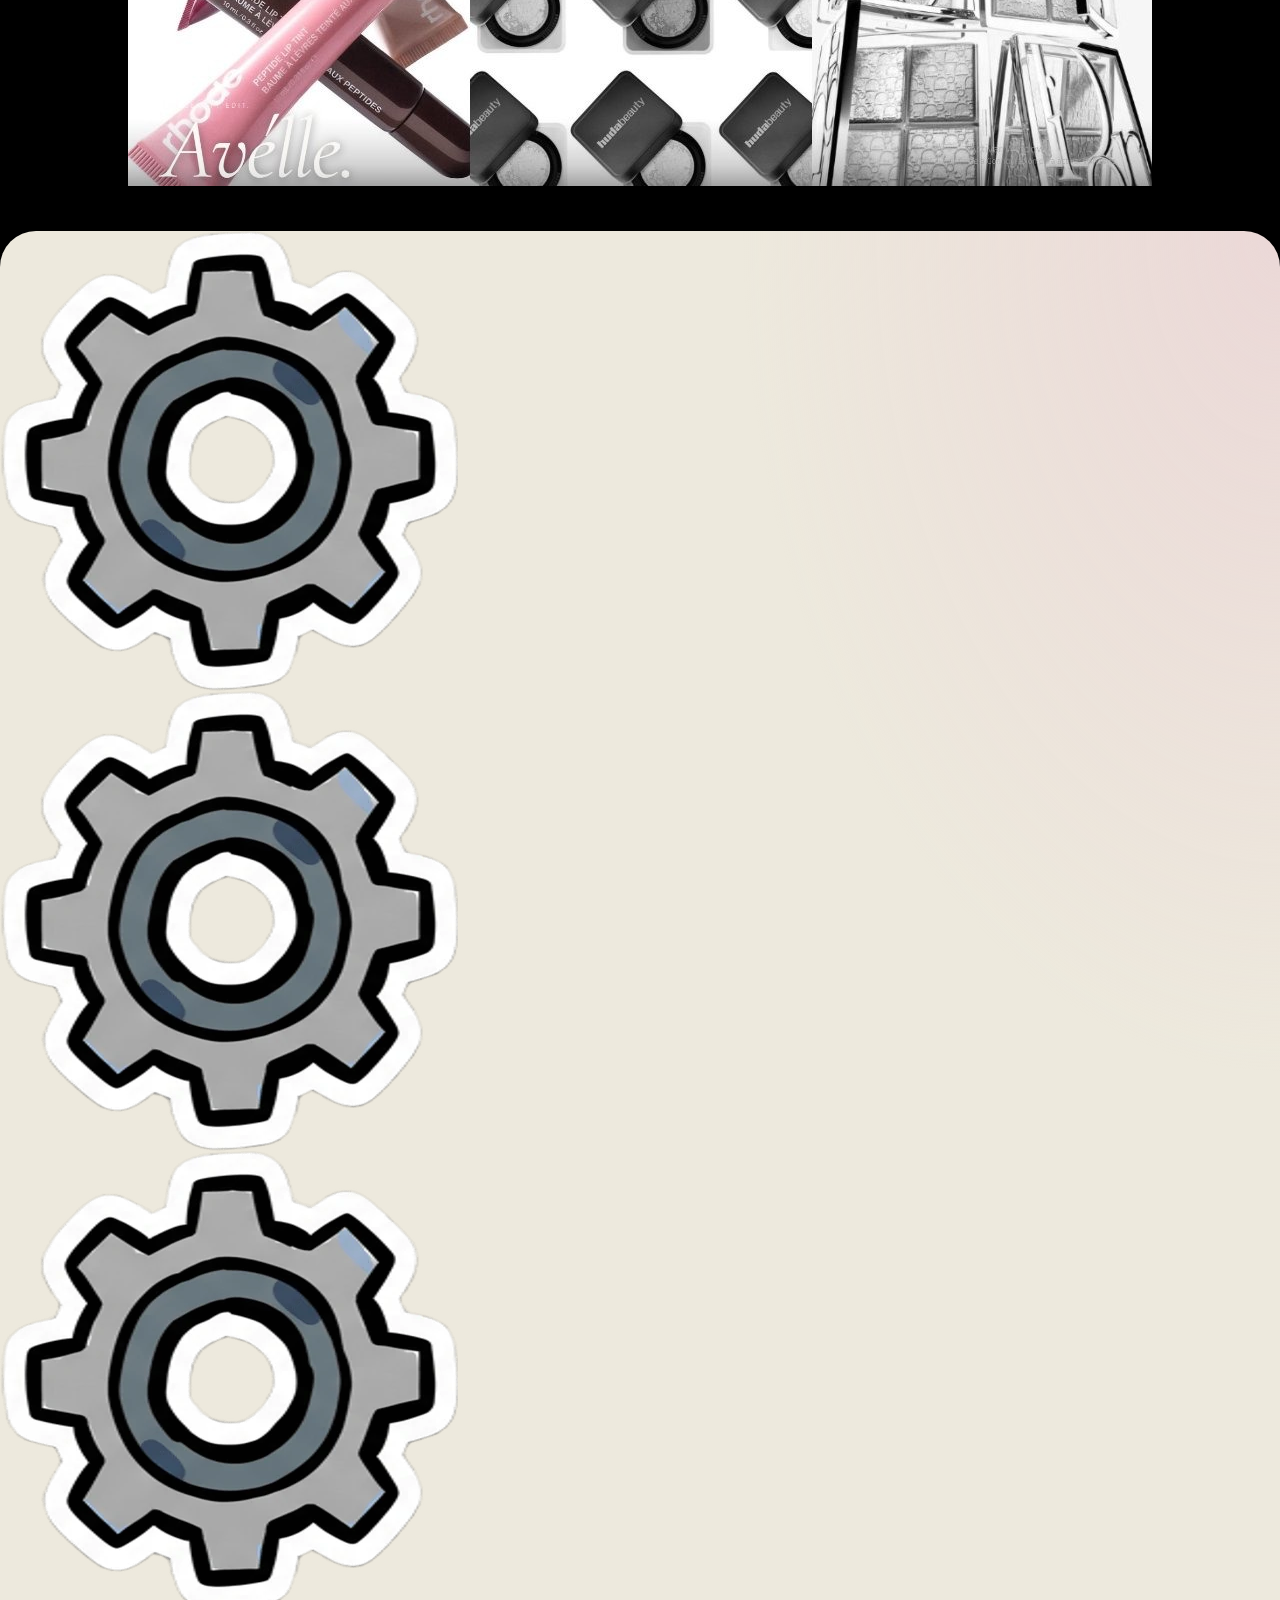
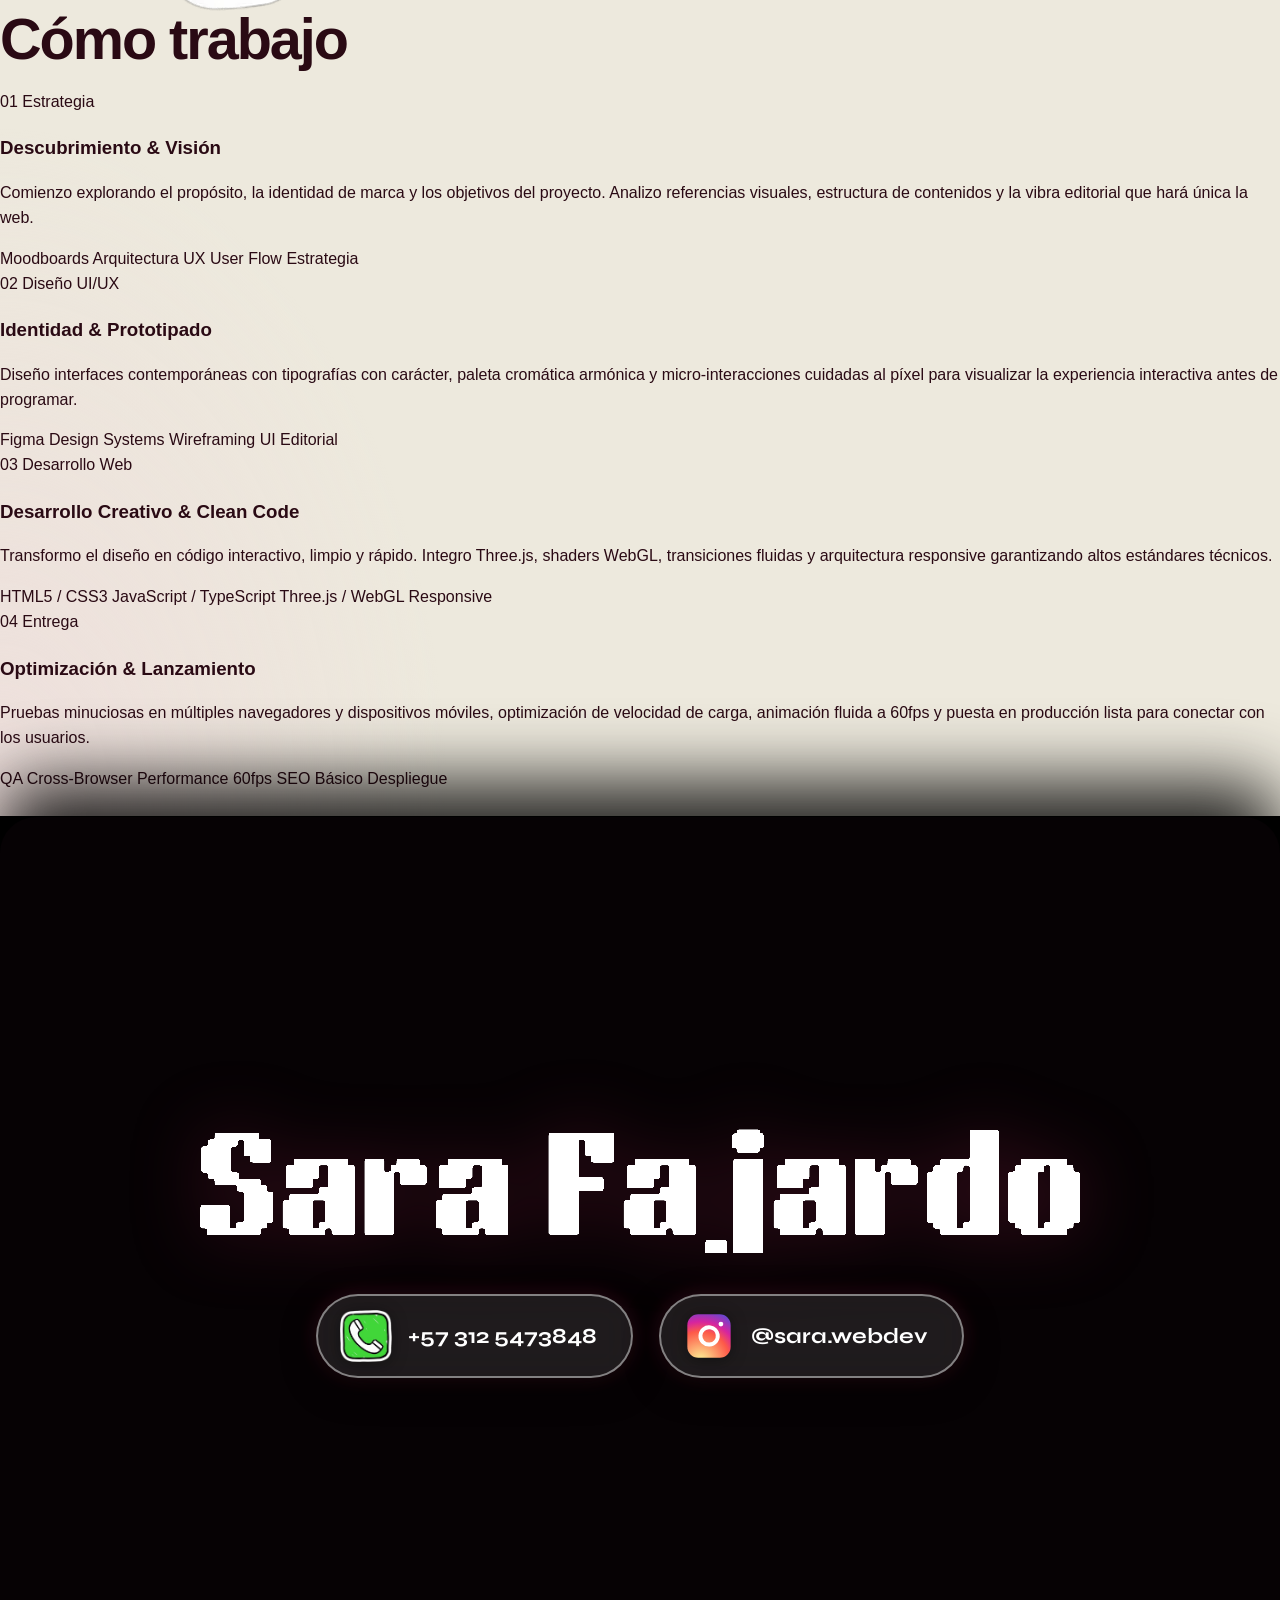
<file: test_hero_grid_rise.html>
<!DOCTYPE html>
<html lang="es">

<head>
  <meta charset="utf-8">
  <meta name="viewport" content="width=device-width, initial-scale=1, viewport-fit=cover">
  <title>saradev · Sara Fajardo</title>

  <!-- Fuentes de Google Fonts -->
  <link rel="preconnect" href="https://fonts.googleapis.com">
  <link rel="preconnect" href="https://fonts.gstatic.com" crossorigin>
  <link
    href="https://fonts.googleapis.com/css2?family=Pixelify+Sans:wght@400;500;600;700&family=Press+Start+2P&family=Syne:wght@400;500;800&display=swap"
    rel="stylesheet">

  <!-- Estilos CSS -->
  <link rel="stylesheet" href="css/style.css">
</head>

<body class="ready">

  <!-- Pantalla de carga / Bootloader pixelado -->
  <div id="boot" style="display:none !important;" aria-hidden="true">
    <div class="px" id="px"></div>
    <div class="bt">
      <div class="boot-brand" id="bootBrand" aria-label="saradev">
        <span class="b-ch" data-ch="s"><img src="img/abecedario/boot/char_s_255.png" alt="s"></span>
        <span class="b-ch" data-ch="a"><img src="img/abecedario/boot/char_a_255.png" alt="a"></span>
        <span class="b-ch" data-ch="r"><img src="img/abecedario/boot/char_r_255.png" alt="r"></span>
        <span class="b-ch" data-ch="a"><img src="img/abecedario/boot/char_a_255.png" alt="a"></span>
        <span class="b-ch" data-ch="d"><img src="img/abecedario/boot/char_d_179.png" alt="d"></span>
        <span class="b-ch" data-ch="e"><img src="img/abecedario/boot/char_e_179.png" alt="e"></span>
        <span class="b-ch" data-ch="v"><img src="img/abecedario/boot/char_v_179.png" alt="v"></span>
      </div>
      <div class="track"><i id="bi"></i></div>
    </div>
  </div>

  <!-- Notificación Toast flotante -->
  <div class="toast" id="toast" role="status"></div>

  <!-- Barra de navegación inferior tipo Dock -->
  <nav class="dock" id="dock" aria-label="Navegación">
    <a href="#inicio" data-l="Inicio"><img data-s="compass" alt="Inicio"></a>
    <a href="#albumes" data-l="Álbumes" data-sec="albumes sobre-mi habilidades"><img data-s="photos" alt="Álbumes"></a>
    <a href="#proyectos" data-l="Proyectos" data-sec="proyectos"><img data-s="folder" alt="Proyectos"></a>
    <a href="#como-trabajo" data-l="Cómo trabajo" data-sec="como-trabajo"><img data-s="gear" alt="Cómo trabajo"></a>
    <a href="#contacto" data-l="Contacto" data-sec="contacto"><img data-s="phone" alt="Contacto"></a>
  </nav>

  <main>
    <!-- Sección Inicio / Hero (Diseño Editorial Chic Asimétrico y Centrado) -->
    <section id="inicio">
      <!-- Glow interactivo sutil reactivo al mouse -->
      <div class="hero-interactive-glow" id="heroGlow" aria-hidden="true"></div>

      <!-- Grid Rise: Campo interactivo de baldosas 3D con elevación y ondas reactivas al cursor (React Bits Pro - Vinotinto) -->
      <canvas id="gridRiseCanvas" class="grid-rise-canvas" aria-hidden="true"></canvas>

      <!-- Contenedor central armónico con la marca principal -->
      <div class="hero-editorial-wrap">
        <div class="hero-brand-col">
          <h1 class="hero-brand-staggered" aria-label="saradev">
            <span class="brand-row row-sara">
              <img class="hero-part-img" src="img/hero-sara.png" alt="sara">
            </span>
            <span class="brand-row row-dev">
              <img class="hero-part-img" src="img/hero-dev.png" alt="dev">
            </span>
          </h1>

          <!-- Ghost Type: Headline interactivo con AI Ghost Completions (React Bits Pro) -->
          <div class="ghost-type-wrap">
            <div class="ghost-type-box" id="ghostType" tabindex="0" role="region" aria-label="Headline interactivo con sugerencias AI">
              <span class="ghost-prefix">Desarrollo </span>
              <span class="ghost-typed" id="ghostTyped"></span>
              <span class="ghost-cursor" id="ghostCursor" aria-hidden="true"></span>
              <span class="ghost-completion" id="ghostCompletion" aria-hidden="true"></span>
              <button class="ghost-tab-badge" id="ghostTabBtn" aria-label="Aceptar sugerencia AI (Tab)" title="Presiona Tab o clic para autocompletar">
                <svg viewBox="0 0 24 24" width="11" height="11" fill="currentColor" class="ghost-sparkle-icon">
                  <path d="M12 0L14.59 9.41L24 12L14.59 14.59L12 24L9.41 14.59L0 12L9.41 9.41L12 0Z"/>
                </svg>
                <span>Tab ⇥</span>
              </button>
            </div>
          </div>
        </div>
      </div>

      <!-- Píldoras y Redes Sociales en la esquina inferior derecha -->
      <div class="hero-meta-col" data-r="up" style="--d: .3s">
        <div class="hero-pills">
          <span class="hero-pill">Creative Developer</span>
          <span class="hero-pill">Based in Colombia</span>
        </div>
        <div class="hero-socials">
          <a href="https://www.instagram.com/sara.webdev/" target="_blank" rel="noopener" class="hero-social-link"
            aria-label="Instagram" title="@sara.webdev">
            <svg viewBox="0 0 24 24" width="20" height="20" fill="currentColor">
              <path
                d="M12 2.163c3.204 0 3.584.012 4.85.07 3.252.148 4.771 1.691 4.919 4.919.058 1.265.069 1.645.069 4.849 0 3.205-.012 3.584-.069 4.849-.149 3.225-1.664 4.771-4.919 4.919-1.266.058-1.644.07-4.85.07-3.204 0-3.584-.012-4.849-.07-3.26-.149-4.771-1.699-4.919-4.92-.058-1.265-.07-1.644-.07-4.849 0-3.204.013-3.583.07-4.849.149-3.227 1.664-4.771 4.919-4.919 1.266-.057 1.645-.069 4.849-.069zm0-2.163c-3.259 0-3.667.014-4.947.072-4.358.2-6.78 2.618-6.98 6.98-.059 1.281-.073 1.689-.073 4.948 0 3.259.014 3.668.072 4.948.2 4.358 2.618 6.78 6.98 6.98 1.281.058 1.689.072 4.948.072 3.259 0 3.668-.014 4.948-.072 4.354-.2 6.782-2.618 6.979-6.98.059-1.28.073-1.689.073-4.948 0-3.259-.014-3.667-.072-4.947-.196-4.354-2.617-6.78-6.979-6.98-1.281-.059-1.69-.073-4.949-.073zm0 5.838c-3.403 0-6.162 2.759-6.162 6.162s2.759 6.163 6.162 6.163 6.162-2.759 6.162-6.163c0-3.403-2.759-6.162-6.162-6.162zm0 10.162c-2.209 0-4-1.79-4-4 0-2.209 1.791-4 4-4s4 1.791 4 4c0 2.21-1.791 4-4 4zm6.406-11.845c-.796 0-1.441.645-1.441 1.44s.645 1.44 1.441 1.44c.795 0 1.439-.645 1.439-1.44s-.644-1.44-1.439-1.44z" />
            </svg>
          </a>
          <a href="https://wa.me/573125473848" target="_blank" rel="noopener" class="hero-social-link"
            aria-label="WhatsApp" title="+57 312 5473848">
            <svg viewBox="0 0 24 24" width="20" height="20" fill="currentColor">
              <path
                d="M12.031 6.172c-3.181 0-5.767 2.586-5.768 5.766-.001 1.298.38 2.27 1.019 3.287l-.582 2.128 2.182-.573c.978.58 1.911.928 3.145.929 3.178 0 5.767-2.587 5.768-5.766.001-3.187-2.575-5.77-5.764-5.771zm3.392 8.244c-.144.405-.837.774-1.17.824-.299.045-.677.063-1.092-.069-.252-.08-.575-.187-.988-.365-1.739-.751-2.874-2.502-2.961-2.617-.087-.116-.708-.94-.708-1.793s.448-1.273.607-1.446c.159-.173.346-.217.462-.217l.332.006c.106.005.249-.04.39.298.144.347.491 1.2.534 1.287.043.087.072.188.014.304-.058.116-.087.188-.173.289l-.26.304c-.087.086-.177.18-.076.354.101.174.449.741.964 1.201.662.591 1.221.774 1.394.86s.274.072.376-.043c.101-.116.433-.506.549-.68.116-.173.231-.145.39-.087s1.011.477 1.184.564.289.13.332.202c.045.072.045.419-.1.824zm-3.423-14.416c-6.627 0-12 5.373-12 12 0 2.155.57 4.178 1.564 5.928l-1.657 6.056 6.223-1.632c1.701.927 3.65 1.464 5.727 1.464 6.627 0 12-5.373 12-12 0-6.627-5.373-12-12-12z" />
            </svg>
          </a>
          <a href="https://github.com/" target="_blank" rel="noopener" class="hero-social-link" aria-label="GitHub"
            title="GitHub">
            <svg viewBox="0 0 24 24" width="20" height="20" fill="currentColor">
              <path
                d="M12 0c-6.626 0-12 5.373-12 12 0 5.302 3.438 9.8 8.207 11.387.599.111.793-.261.793-.577v-2.234c-3.338.726-4.033-1.416-4.033-1.416-.546-1.387-1.333-1.756-1.333-1.756-1.089-.745.083-.729.083-.729 1.205.084 1.839 1.237 1.839 1.237 1.07 1.834 2.807 1.304 3.492.997.107-.775.418-1.305.762-1.604-2.665-.305-5.467-1.334-5.467-5.931 0-1.311.469-2.381 1.236-3.221-.124-.303-.535-1.524.117-3.176 0 0 1.008-.322 3.301 1.23.957-.266 1.983-.399 3.003-.404 1.02.005 2.047.138 3.006.404 2.291-1.552 3.297-1.23 3.297-1.23.653 1.653.242 2.874.118 3.176.77.84 1.235 1.911 1.235 3.221 0 4.609-2.807 5.624-5.479 5.921.43.372.823 1.102.823 2.222v3.293c0 .319.192.694.801.576 4.765-1.589 8.199-6.086 8.199-11.386 0-6.627-5.373-12-12-12z" />
            </svg>
          </a>
        </div>
      </div>
    </section>

    <!-- Contenedor Horizontal de Álbumes: Habilidades (Izq) | Álbumes (Centro) | Sobre mí (Der) -->
    <div class="albums-horizontal-track" id="albumsTrack">

      <!-- Sección Habilidades (A la IZQUIERDA de Álbumes) -->
      <section id="habilidades" class="paper horizontal-slide">
        <a href="#albumes" class="album-nav-link link-right" aria-label="Volver a Álbumes">Álbumes →</a>
        <img class="gear a" data-s="gear" alt="">
        <img class="gear b" data-s="gear" alt="">
        <div class="head" data-r="right">
          <h2>Habilidades</h2><img data-s="photos" alt="">
        </div>
        <div class="panel" data-r="up">
          <div class="group" data-r="up" style="--d: .15s">
            <h3>Lenguajes:</h3>
            <div class="chips" data-chips="lang"></div>
          </div>
          <div class="group" data-r="up" style="--d: .28s">
            <h3>Tecnologías:</h3>
            <div class="chips" data-chips="tech"></div>
          </div>
          <div class="group" data-r="up" style="--d: .4s">
            <h3>Herramientas:</h3>
            <div class="chips" data-chips="tools"></div>
          </div>
        </div>
      </section>

      <!-- Sección Álbumes (En el CENTRO) -->
      <section id="albumes" class="paper blush horizontal-slide">
        <div class="head" data-r="left"><img data-s="photos" alt="">
          <h2>Álbumes</h2>
        </div>
        <div class="albums">
          <a class="album" href="#sobre-mi" data-r="left" style="--d:.12s">
            <img data-s="tongue" alt="">
            <div>
              <h3>Sobre mí</h3>
              <p>Conóceme un poco</p>
            </div>
          </a>
          <a class="album" href="#habilidades" data-r="right" style="--d:.25s">
            <img data-s="gear" alt="">
            <div>
              <h3>Habilidades</h3>
              <p>Tecnologías, lenguajes y herramientas que uso.</p>
            </div>
          </a>
        </div>
      </section>

      <!-- Sección Sobre Mí (A la DERECHA de Álbumes) -->
      <section id="sobre-mi" class="paper horizontal-slide">
        <a href="#albumes" class="album-nav-link link-left" aria-label="Volver a Álbumes">← Álbumes</a>
        <div class="about">
          <div class="head" data-r="left"><img data-s="photos" alt="">
            <h2>Sobre mí</h2>
          </div>
          <div class="bubble" data-r="up">
            <p class="name" data-r="wipe" style="--d:.3s">Sara Fajardo</p>
            <p data-r="up" style="--d:.45s">Soy estudiante de Ingeniería de software, me interesa el diseño de software
              y el desarrollo de experiencias digitales.</p>
            <p data-r="up" style="--d:.6s">Disfruto experimentar con ideas creativas y cuidar detalles en las
              páginas/aplicaciones que he creado para que tengan identidad propia.</p>
            <p data-r="up" style="--d:.75s"><b>Idiomas:</b>Español<br>Inglés (certificado)</p>
          </div>
          <div class="polaroid" data-r="up">
            <img class="ph" src="img/sobre-mi.jpg" alt="Sara Fajardo">
            <img class="fr" data-s="frame" alt="">
          </div>
          <img class="me" data-s="tongue" alt="" data-r="left">
        </div>
      </section>

    </div>

    <!-- Sección Proyectos: Las 3 webs en capas limpias y directas -->
    <section id="proyectos" class="editorial-projects-section">
      <div class="editorial-projects-head" data-r="up">
        <div class="editorial-title-row">
          <h2 data-r="up">Mis proyectos</h2>
          <img data-s="folder" alt="Proyectos" class="editorial-folder-icon" data-r="pop" style="--d: .18s">
        </div>
      </div>

      <div class="deck-fan" id="deckFan">
        <!-- 01: Sablée Pastelería -->
        <article class="fan-card" data-idx="0" data-r="up" style="--d:.08s" tabindex="0" role="button" aria-label="Ver Sablée Pastelería"
          onclick="openProjectModal(0, this)">
          <img src="img/proyecto-sablee.jpg" alt="Sablée Pastelería" loading="lazy">
        </article>

        <!-- 02: Amigurumis Catálogo -->
        <article class="fan-card" data-idx="1" data-r="up" style="--d:.22s" tabindex="0" role="button" aria-label="Ver Catálogo de Amigurumis"
          onclick="openProjectModal(1, this)">
          <img src="img/proyecto-amigurumis.jpg" alt="Amigurumis Catálogo" loading="lazy">
        </article>

        <!-- 03: Avélle Cosmetics -->
        <article class="fan-card" data-idx="2" data-r="up" style="--d:.36s" tabindex="0" role="button" aria-label="Ver Avélle Beauty Store"
          onclick="openProjectModal(2, this)">
          <img src="img/proyecto-avelle.jpg" alt="Avélle Beauty Store" loading="lazy">
        </article>
      </div>
    </section>

    <!-- Sección Cómo trabajo (Metodología Creativa & Flujo de Desarrollo) -->
    <section id="como-trabajo" class="workflow-section">
      <!-- Tuercas decorativas grandes en posiciones dinámicas (estilo Habilidades) -->
      <img class="workflow-gear-float gear-top-right" data-s="gear" alt="" data-r="pop" style="--d: .12s" aria-hidden="true">
      <img class="workflow-gear-float gear-bottom-left" data-s="gear" alt="" data-r="pop" style="--d: .26s" aria-hidden="true">
      <img class="workflow-gear-float gear-mid-left" data-s="gear" alt="" data-r="pop" style="--d: .38s" aria-hidden="true">

      <div class="workflow-head" data-r="up">
        <div class="workflow-title-wrap">
          <h2 data-r="up" style="--d: .06s">Cómo trabajo</h2>
        </div>
      </div>

      <div class="click-stack-wrap" data-r="up" style="--d:.15s">
        <div class="click-stack" id="clickStack" role="region"
          aria-label="Metodología interactiva: haz clic para avanzar">
          <!-- Paso 01 -->
          <article class="stack-card" data-pos="0" data-index="0" tabindex="0" role="button"
            aria-label="Paso 01: Descubrimiento & Visión">
            <div class="card-top">
              <span class="step-num">01</span>
              <span class="step-pill">Estrategia</span>
            </div>
            <h3 class="step-title">Descubrimiento & Visión</h3>
            <p class="step-desc">
              Comienzo explorando el propósito, la identidad de marca y los objetivos del proyecto. Analizo referencias
              visuales, estructura de contenidos y la vibra editorial que hará única la web.
            </p>
            <div class="step-chips">
              <span class="step-chip">Moodboards</span>
              <span class="step-chip">Arquitectura UX</span>
              <span class="step-chip">User Flow</span>
              <span class="step-chip">Estrategia</span>
            </div>
          </article>

          <!-- Paso 02 -->
          <article class="stack-card" data-pos="1" data-index="1" tabindex="0" role="button"
            aria-label="Paso 02: Identidad & Prototipado">
            <div class="card-top">
              <span class="step-num">02</span>
              <span class="step-pill">Diseño UI/UX</span>
            </div>
            <h3 class="step-title">Identidad & Prototipado</h3>
            <p class="step-desc">
              Diseño interfaces contemporáneas con tipografías con carácter, paleta cromática armónica y
              micro-interacciones cuidadas al píxel para visualizar la experiencia interactiva antes de programar.
            </p>
            <div class="step-chips">
              <span class="step-chip">Figma</span>
              <span class="step-chip">Design Systems</span>
              <span class="step-chip">Wireframing</span>
              <span class="step-chip">UI Editorial</span>
            </div>
          </article>

          <!-- Paso 03 -->
          <article class="stack-card" data-pos="2" data-index="2" tabindex="0" role="button"
            aria-label="Paso 03: Desarrollo Creativo & Clean Code">
            <div class="card-top">
              <span class="step-num">03</span>
              <span class="step-pill">Desarrollo Web</span>
            </div>
            <h3 class="step-title">Desarrollo Creativo & Clean Code</h3>
            <p class="step-desc">
              Transformo el diseño en código interactivo, limpio y rápido. Integro Three.js, shaders WebGL, transiciones
              fluidas y arquitectura responsive garantizando altos estándares técnicos.
            </p>
            <div class="step-chips">
              <span class="step-chip">HTML5 / CSS3</span>
              <span class="step-chip">JavaScript / TypeScript</span>
              <span class="step-chip">Three.js / WebGL</span>
              <span class="step-chip">Responsive</span>
            </div>
          </article>

          <!-- Paso 04 -->
          <article class="stack-card" data-pos="3" data-index="3" tabindex="0" role="button"
            aria-label="Paso 04: Optimización & Lanzamiento">
            <div class="card-top">
              <span class="step-num">04</span>
              <span class="step-pill">Entrega</span>
            </div>
            <h3 class="step-title">Optimización & Lanzamiento</h3>
            <p class="step-desc">
              Pruebas minuciosas en múltiples navegadores y dispositivos móviles, optimización de velocidad de carga,
              animación fluida a 60fps y puesta en producción lista para conectar con los usuarios.
            </p>
            <div class="step-chips">
              <span class="step-chip">QA Cross-Browser</span>
              <span class="step-chip">Performance 60fps</span>
              <span class="step-chip">SEO Básico</span>
              <span class="step-chip">Despliegue</span>
            </div>
          </article>
        </div>

        <!-- Indicadores de progreso (haz clic en la tarjeta o puntos para avanzar) -->
        <div class="click-stack-controls" data-r="up" style="--d: .3s">
          <div class="click-dots" id="clickDots" role="tablist" aria-label="Pasos de metodología">
            <button type="button" class="click-dot is-active" data-dot="0" aria-label="Ir al paso 1"></button>
            <button type="button" class="click-dot" data-dot="1" aria-label="Ir al paso 2"></button>
            <button type="button" class="click-dot" data-dot="2" aria-label="Ir al paso 3"></button>
            <button type="button" class="click-dot" data-dot="3" aria-label="Ir al paso 4"></button>
          </div>
        </div>
      </div>
    </section>

    <!-- Sección Contacto -->
    <section id="contacto">
      <h2 class="contact-brand" aria-label="Sara Fajardo" data-r="up">
        <img class="contact-img" src="img/contact-title.png" alt="Sara Fajardo">
      </h2>
      <div class="ctas" data-r="up" style="--d: .15s">
        <a class="btn" data-r="up" style="--d:.22s" href="https://wa.me/573125473848" target="_blank" rel="noopener"
          aria-label="WhatsApp">
          <img data-s="phone" alt="">+57 312 5473848
        </a>
        <a class="btn" data-r="up" style="--d:.34s" href="https://www.instagram.com/sara.webdev/" target="_blank"
          rel="noopener" aria-label="Instagram">
          <img data-s="instagram" alt="Instagram">@sara.webdev
        </a>
      </div>
    </section>

    <!-- Ventana Modal de Proyecto (Glassmorphism & Apertura iOS) -->
    <div class="pw" id="pw" role="dialog" aria-modal="true" aria-label="Detalle del proyecto">
      <div class="pin" id="pin">
        <div class="pcard" id="pcard"></div>
      </div>
    </div>
  </main>

  <!-- Cursor Personalizado Elegante -->
  <div class="cursor-dot" id="cursorDot" aria-hidden="true"></div>
  <div class="cursor-ring" id="cursorRing" aria-hidden="true"></div>


  <!-- Scripts JavaScript (Assets y Lógica) -->
  <script src="js/stickers.js"></script>
  <script src="js/project-textures.js"></script>
  <script src="js/main.js"></script>
  <script src="js/three.min.js" defer></script>
  <script src="js/liquid-carousel.js" defer></script>
</body>

</html>
</file>
<file: css/style.css>
/* =========================================================
   Mi Portafolio · Sara Fajardo
   Estilos principales del sitio
   ========================================================= */

:root {
  color-scheme: light;
  --ink: #110a0c;
  --cream: #ede9de;
  --cream-soft: #f5f2eb;
  --cream-deep: #e2ddd0;
  --paper: #ede9de;
  --pink: #4d171a;
  --rose: #4d171a;
  --wine: #4d171a;
  --wine-dark: #300a0e;
  --wine-soft: #f5efe6;
  --kraft: #b99f82;
  --brick: 'Pixelify Sans', 'Press Start 2P', 'Courier New', monospace;
  --px: 'Pixelify Sans', 'Courier New', monospace;
  --ui: 'Syne', 'Helvetica Neue', Arial, sans-serif;
  --ease: cubic-bezier(.2, .9, .25, 1.1);
  --spring: cubic-bezier(.34, 1.56, .64, 1);
  box-sizing: border-box;
  padding-top: env(safe-area-inset-top, 0px);
  padding-bottom: env(safe-area-inset-bottom, 0px);
}

*,
*::before,
*::after {
  box-sizing: inherit;
}

html {
  scroll-padding-top: env(safe-area-inset-top, 0px);
  background: #000;
  overflow-x: hidden;
  overflow-x: clip;
  max-width: 100%;
  width: 100%;
}

body {
  margin: 0;
  font-family: var(--ui);
  color: var(--ink);
  background: #000;
  overflow-x: hidden;
  overflow-x: clip;
  max-width: 100%;
  width: 100%;
}

body.boot {
  overflow: hidden;
}

img {
  max-width: 100%;
  display: block;
  -webkit-user-drag: none;
}

button {
  font: inherit;
  color: inherit;
  cursor: pointer;
  border: 0;
  background: none;
}

a,
a:visited,
a:hover,
a:active {
  color: inherit;
  text-decoration: none;
}

:focus-visible {
  outline: 3px solid var(--rose);
  outline-offset: 4px;
  border-radius: 10px;
}

section {
  position: relative;
  min-height: 100svh;
  scroll-snap-align: start;
  overflow: hidden;
  display: grid;
  align-items: center;
}

.paper {
  background: #050505;
  color: #fff;
  position: relative;
  overflow: hidden;
}

.paper::before,
.paper::after {
  content: "";
  position: absolute;
  width: 46vw;
  aspect-ratio: 1;
  border-radius: 50%;
  filter: blur(40px);
  pointer-events: none;
  z-index: 0;
}

.paper::before {
  top: -22vw;
  right: -12vw;
  background: radial-gradient(closest-side, #721b35, rgba(114, 27, 53, 0));
  animation: drift 9s ease-in-out infinite alternate;
}

.paper::after {
  bottom: -24vw;
  left: -14vw;
  background: radial-gradient(closest-side, #4a0e1c, rgba(74, 14, 28, 0));
  animation: drift 11s ease-in-out infinite alternate-reverse;
}

.blush::after {
  content: "";
  position: absolute;
  left: -12%;
  bottom: -18%;
  width: 55%;
  aspect-ratio: 1;
  background: radial-gradient(closest-side, rgba(114, 27, 53, .35), rgba(114, 27, 53, 0));
  pointer-events: none;
  animation: breathe 7s ease-in-out infinite alternate;
  z-index: 0;
}

@keyframes breathe {
  to {
    transform: scale(1.18) translate(4%, -4%);
    opacity: .8;
  }
}

h2 {
  font-weight: 800;
  font-size: clamp(2rem, 4.6vw, 3.6rem);
  margin: 0;
  letter-spacing: -.01em;
  line-height: 1;
}


/* reveal */
[data-r] {
  opacity: 0;
  transition: opacity .8s var(--ease), transform .95s var(--ease), clip-path 1s var(--ease);
  transition-delay: var(--d, 0s);
}

[data-r=up] {
  transform: translateY(40px);
}

[data-r=left] {
  transform: translateX(-80px) rotate(-3deg);
}

[data-r=right] {
  transform: translateX(80px) rotate(3deg);
}

[data-r=pop] {
  transform: scale(.3) rotate(-14deg);
  transition-timing-function: var(--spring);
}

[data-r=wipe] {
  clip-path: inset(0 100% 0 0);
  transform: none;
}

[data-r].in {
  opacity: 1;
  transform: none;
}

[data-r=wipe].in {
  clip-path: inset(-40% -40% -40% -40%);
}

[data-a] {
  opacity: 0;
}

[data-a].in {
  opacity: 1;
  animation: aup .9s var(--ease) var(--d, 0s) backwards;
}

[data-a=left].in {
  animation-name: aleft;
}

[data-a=pop].in {
  animation: apop .7s var(--spring) var(--d, 0s) backwards;
}

@keyframes aup {
  from {
    opacity: 0;
    transform: translateY(36px);
  }
}

@keyframes aleft {
  from {
    opacity: 0;
    transform: translateX(-90px) rotate(-3deg);
  }
}

@keyframes apop {
  from {
    opacity: 0;
    transform: scale(.3) rotate(-14deg);
  }
}

.paper.blush>* {
  position: relative;
  z-index: 1;
}


/* boot */
#boot {
  position: fixed;
  inset: 0;
  z-index: 100;
  display: grid;
  place-items: center;
  font-family: var(--px);
  color: #fff;
  background: #050505;
}

#boot.done {
  pointer-events: none;
  background: transparent;
}

.px {
  position: absolute;
  inset: 0;
  display: grid;
  grid-template-columns: repeat(var(--c), 1fr);
  grid-template-rows: repeat(var(--r), 1fr);
}

.px i {
  background: #050505;
  box-shadow: 0 0 0 1px #050505;
  transition: background .2s ease;
}

.px i.k {
  background: #721b35;
  box-shadow: 0 0 0 1px #721b35;
  animation: pxpop .25s ease-out;
}

@keyframes pxpop {
  0% {
    transform: scale(.4);
    opacity: .4;
  }

  60% {
    transform: scale(1.08);
  }

  100% {
    transform: scale(1);
    opacity: 1;
  }
}

#boot.done .px i {
  animation: pxout .5s steps(4) var(--d) forwards !important;
}

@keyframes pxout {
  30% {
    background: #721b35;
  }

  to {
    opacity: 0;
    transform: scale(.3);
    background: #721b35;
  }
}

.bt {
  position: relative;
  width: min(560px, 86vw);
  text-align: center;
  display: flex;
  flex-direction: column;
  align-items: center;
  justify-content: center;
  transition: opacity .45s ease;
}

#boot.out .bt {
  opacity: 0;
  transform: none;
}

.boot-brand {
  font-family: 'Syne', sans-serif;
  font-size: clamp(3.5rem, 13vw, 7.5rem);
  font-weight: 800;
  letter-spacing: -0.035em;
  line-height: 0.95;
  text-align: center;
  display: flex;
  align-items: baseline;
  justify-content: center;
  margin: 0 0 clamp(16px, 4vh, 36px);
  min-height: clamp(48px, 11vw, 98px);
  user-select: none;
}

#boot.out .boot-brand {
  transform: none !important;
  animation: none !important;
}

.boot-brand .b-ch {
  display: inline-flex;
  align-items: center;
  justify-content: center;
  opacity: 0;
  transform: scale(.65) translateY(12px);
  transition: opacity .25s ease-out, transform .32s var(--spring);
  will-change: transform, opacity;
}

.boot-brand .b-ch img {
  height: clamp(42px, 10vw, 88px);
  width: auto;
  display: block;
  image-rendering: -webkit-optimize-contrast;
  image-rendering: pixelated;
  image-rendering: crisp-edges;
  filter: drop-shadow(0 0 18px rgba(114, 27, 53, 0.5));
}

.boot-brand .b-ch.on {
  opacity: 1;
  transform: scale(1) translateY(0);
}

.boot-brand .b-ch.b-sara {
  color: #ffffff;
}

.boot-brand .b-ch.b-dev {
  color: #e04760;
}

.track {
  position: relative;
  width: 100%;
  height: 22px;
  border: 2.5px solid #ffffff;
  padding: 3px;
  background: #000000;
  border-radius: 4px;
}

.track i {
  display: block;
  height: 100%;
  width: 0;
  background: repeating-linear-gradient(90deg, #721b35 0 10px, #a82d3e 10px 14px);
}

#runner {
  display: none !important;
}




/* hero */
#inicio {
  background: #000000 !important;
  color: #fff;
  position: relative;
  display: flex;
  align-items: center;
  justify-content: center;
  min-height: 100svh;
  padding: 40px 24px 80px;
  box-shadow: none;
  overflow: hidden;
  box-sizing: border-box;
}

#inicio::before,
#inicio::after {
  content: "";
  position: absolute;
  width: 50vw;
  aspect-ratio: 1;
  border-radius: 50%;
  filter: blur(60px);
  pointer-events: none;
}

#inicio::before {
  top: -20vw;
  right: -10vw;
  background: radial-gradient(closest-side, #721b35, rgba(114, 27, 53, 0));
  animation: drift 9s ease-in-out infinite alternate;
}

#inicio::after {
  bottom: -22vw;
  left: -12vw;
  background: radial-gradient(closest-side, #4a0e1c, rgba(74, 14, 28, 0));
  animation: drift 11s ease-in-out infinite alternate-reverse;
}

@keyframes drift {
  to {
    transform: translate(5vw, 4vw) scale(1.15);
  }
}

/* 3. Fondo de luz reactivo al mouse (Glow interactivo) */
.hero-interactive-glow {
  position: absolute;
  inset: 0;
  pointer-events: none;
  z-index: 0;
  background: radial-gradient(650px circle at var(--gx, 50%) var(--gy, 50%),
      rgba(228, 168, 188, 0.25) 0%,
      rgba(179, 44, 78, 0.16) 36%,
      rgba(114, 27, 53, 0.06) 62%,
      transparent 80%);
  opacity: 0;
  transition: opacity 0.6s ease;
  will-change: background;
}

#inicio.has-glow .hero-interactive-glow {
  opacity: 1;
}

/* 2. Cuerpo Central Asimétrico y Centrado Armónicamente */
.hero-editorial-wrap {
  position: relative;
  z-index: 2;
  display: flex;
  align-items: center;
  justify-content: center;
  width: 100%;
  max-width: 940px;
  margin: 0 auto;
  transform: translateY(calc(var(--sy, 0) * 0.14px));
  will-change: transform;
}

.hero-brand-col {
  flex: 0 1 auto;
  position: relative;
}

/* ==========================================================================
   Hero Brand & Ghost Type (React Bits Pro - Pixel Glyphs Pattern)
   Tipografía escalonada en 2 niveles (sara / dev + autocompletados AI)
   ========================================================================== */
.hero-brand-staggered {
  position: relative;
  z-index: 2;
  display: flex;
  flex-direction: column;
  align-items: flex-start;
  margin: 0;
  padding: 0;
  line-height: 1;
}

.hero-ghost-brand {
  display: flex;
  flex-direction: column;
  align-items: flex-start;
  user-select: none;
  cursor: pointer;
  position: relative;
}

.brand-row {
  display: flex;
  align-items: flex-end;
  line-height: 1;
}

.brand-row.row-sara {
  transform: translateZ(0);
  filter: drop-shadow(0 0 24px rgba(255, 255, 255, 0.25));
  animation: heroIn 0.9s cubic-bezier(.34, 1.56, .64, 1) forwards;
}

.brand-row.row-dev {
  margin-top: clamp(8px, 1.4vw, 16px);
  margin-left: clamp(40px, 6.5vw, 105px);
  /* Escalonado asimétrico a la derecha */
  filter: drop-shadow(0 0 28px rgba(228, 168, 188, 0.45));
  position: relative;
  display: flex;
  align-items: flex-end;
  animation: heroIn 1.1s cubic-bezier(.34, 1.56, .64, 1) forwards;
  transition: transform 0.4s var(--spring);
}

/* Glifo pixel individual */
.pg-char {
  display: inline-block;
  height: clamp(52px, 7.5vw, 94px);
  width: auto;
  image-rendering: pixelated;
  image-rendering: -webkit-optimize-contrast;
  image-rendering: crisp-edges;
  vertical-align: bottom;
  pointer-events: none;
  transition: transform 0.2s ease, opacity 0.2s ease;
}

/* Espacio entre letras */
.pg-wrap {
  display: inline-flex;
  align-items: flex-end;
  gap: clamp(2px, 0.35vw, 5px);
}

.pg-space {
  width: clamp(14px, 2vw, 26px);
  display: inline-block;
}

/* Letras Ghost (AI suggestion en rosa translúcido) */
.pg-ghost .pg-char {
  opacity: 0.38;
  filter: brightness(0.92);
  transition: opacity 0.2s ease;
}

/* Cursor de tipeo estilo Terminal AI */
.hero-ghost-cursor {
  display: inline-block;
  width: clamp(5px, 0.6vw, 8px);
  height: clamp(44px, 6.5vw, 80px);
  background: #f43f5e;
  border-radius: 2px;
  margin: 0 clamp(4px, 0.5vw, 7px);
  align-self: flex-end;
  box-shadow: 0 0 14px rgba(244, 63, 94, 0.9), 0 0 24px rgba(244, 63, 94, 0.4);
  animation: heroGhostCursorBlink 0.95s infinite;
}

@keyframes heroGhostCursorBlink {
  0%, 48% { opacity: 1; transform: scaleY(1); }
  50%, 98% { opacity: 0; transform: scaleY(0.95); }
}



.ghost-sparkle-icon {
  animation: heroGhostSparkle 2.4s ease-in-out infinite alternate;
}

@keyframes heroGhostSparkle {
  0% { transform: rotate(0deg) scale(0.9); opacity: 0.8; }
  100% { transform: rotate(45deg) scale(1.15); opacity: 1; }
}

.ghost-accepted {
  animation: heroGhostPop 0.4s var(--spring) forwards;
}

@keyframes heroGhostPop {
  0% { transform: scale(1); filter: drop-shadow(0 0 28px rgba(228, 168, 188, 0.45)); }
  50% { transform: scale(1.03); filter: drop-shadow(0 0 45px rgba(244, 63, 94, 0.9)); }
  100% { transform: scale(1); filter: drop-shadow(0 0 28px rgba(228, 168, 188, 0.45)); }
}

/* 3. Columna de Píldoras y Redes Sociales en la esquina inferior derecha */
.hero-meta-col {
  position: absolute;
  right: clamp(24px, 5vw, 64px);
  bottom: clamp(28px, 4.5vh, 48px);
  z-index: 10;
  display: flex;
  flex-direction: column;
  align-items: flex-end;
  gap: 14px;
  animation: heroIn 1.1s cubic-bezier(.34, 1.56, .64, 1) forwards;
}

.hero-pills {
  display: flex;
  flex-direction: column;
  align-items: flex-end;
  gap: 10px;
}

.hero-pill {
  display: inline-flex;
  align-items: center;
  justify-content: center;
  background: #e4a8bc;
  /* Tono rosa/blush suave que contrasta con el vinotinto */
  border: 1px solid rgba(255, 255, 255, 0.3);
  color: #28070e;
  /* Texto vinotinto oscuro nítido y legible */
  font-family: 'Syne', sans-serif;
  font-size: clamp(0.72rem, 0.88vw, 0.82rem);
  font-weight: 700;
  letter-spacing: 0.08em;
  text-transform: uppercase;
  padding: 8px 22px;
  border-radius: 9999px;
  white-space: nowrap;
  user-select: none;
  box-shadow: 0 4px 16px rgba(0, 0, 0, 0.3), 0 0 16px rgba(228, 168, 188, 0.35);
  transition: transform 0.3s cubic-bezier(0.34, 1.56, 0.64, 1), box-shadow 0.3s ease, background 0.3s ease;
}

.hero-pill:hover {
  transform: scale(1.04) translateY(-2px);
  background: #f0b8cb;
  box-shadow: 0 6px 20px rgba(0, 0, 0, 0.4), 0 0 22px rgba(228, 168, 188, 0.55);
}

.hero-socials {
  display: inline-flex;
  align-items: center;
  justify-content: flex-end;
  gap: 16px;
  padding-right: 4px;
}

.hero-social-link {
  display: inline-flex;
  align-items: center;
  justify-content: center;
  color: #ede9de;
  transition: color 0.25s ease, transform 0.25s cubic-bezier(0.34, 1.56, 0.64, 1);
  text-decoration: none;
}

.hero-social-link:hover {
  color: #ffffff;
  transform: translateY(-2px) scale(1.15);
}

/* Responsividad para tablet / móvil */
@media (max-width: 820px) {
  #inicio {
    display: flex !important;
    flex-direction: column !important;
    align-items: center !important;
    justify-content: center !important;
    padding: calc(30px + env(safe-area-inset-top, 0px)) 20px calc(90px + env(safe-area-inset-bottom, 0px)) !important;
    box-sizing: border-box !important;
  }

  .hero-editorial-wrap {
    display: flex !important;
    flex-direction: column !important;
    align-items: center !important;
    justify-content: center !important;
    text-align: center !important;
    width: 100% !important;
    margin: auto 0 !important;
    transform: none !important;
    gap: 0 !important;
  }

  .hero-brand-col {
    display: flex !important;
    flex-direction: column !important;
    align-items: center !important;
    width: 100% !important;
  }

  .hero-brand-staggered {
    display: flex !important;
    flex-direction: column !important;
    align-items: center !important;
    text-align: center !important;
    width: 100% !important;
  }

  .brand-row.row-sara {
    justify-content: center !important;
    width: 100% !important;
  }

  .brand-row.row-dev {
    margin-left: 0 !important;
    margin-top: clamp(8px, 2vw, 14px) !important;
    justify-content: center !important;
    width: 100% !important;
    flex-wrap: wrap !important;
    row-gap: 8px !important;
  }

  .pg-char {
    height: clamp(34px, 8.5vw, 60px);
  }

  .hero-ghost-cursor {
    height: clamp(30px, 7.8vw, 54px);
  }

  @media (max-width: 480px) {
    .pg-char {
      height: clamp(26px, 6.5vw, 36px);
    }
    .hero-ghost-cursor {
      height: clamp(24px, 5.8vw, 32px);
    }
    .pg-wrap {
      gap: 1px;
    }
    .pg-space {
      width: 10px;
    }
  }

  .hero-meta-col {
    position: absolute !important;
    bottom: calc(90px + env(safe-area-inset-bottom, 0px)) !important;
    left: 50% !important;
    transform: translateX(-50%) !important;
    right: auto !important;
    margin: 0 !important;
    z-index: 15 !important;
    display: flex !important;
    flex-direction: column !important;
    align-items: center !important;
    width: auto !important;
    padding: 0 !important;
  }

  .hero-pills {
    align-items: center;
    flex-direction: row;
    flex-wrap: wrap;
    justify-content: center;
    gap: 8px;
  }

  .hero-pill {
    padding: 7px 16px;
    font-size: 0.72rem;
  }

  .hero-socials {
    display: flex !important;
    align-items: center !important;
    justify-content: center !important;
    gap: 26px !important;
    padding: 0 !important;
  }

  .hero-social-link {
    color: #ede9de !important;
    display: inline-flex !important;
    align-items: center !important;
    justify-content: center !important;
  }

  .hero-social-link svg {
    width: 22px !important;
    height: 22px !important;
  }
}

.hero-title-text {
  font-family: 'Syne', sans-serif;
  font-size: clamp(4.8rem, 16vw, 11rem);
  font-weight: 800;
  letter-spacing: -0.04em;
  line-height: 0.92;
  display: inline-flex;
  align-items: baseline;
  justify-content: center;
  user-select: none;
  animation: heroIn 1s cubic-bezier(.34, 1.56, .64, 1) forwards;
  transition: transform .4s var(--spring);
  filter: none !important;
}

.hero-title-text .h-sara {
  color: #ffffff;
}

.hero-title-text .h-dev {
  color: #e04760;
}

/* Letras Cinéticas Interactivas: responden al pasar el mouse */
.k-char {
  display: inline-block;
  transition: transform 0.35s cubic-bezier(0.34, 1.56, 0.64, 1), color 0.25s ease;
  will-change: transform;
  cursor: pointer;
}

.k-char:hover {
  transform: translateY(-14px) rotate(4deg) scale(1.1);
}

.h-sara .k-char:hover {
  color: #ffffff !important;
  text-shadow: 0 0 20px rgba(255, 255, 255, 0.5);
}

.h-dev .k-char:hover {
  color: #ff6b87 !important;
  text-shadow: 0 0 24px rgba(224, 71, 96, 0.6);
}

.hero-subtitle {
  font-family: 'Syne', sans-serif;
  font-size: clamp(0.9rem, 1.4vw, 1.15rem);
  font-weight: 600;
  letter-spacing: 0.2em;
  color: rgba(255, 255, 255, 0.45);
  margin: clamp(18px, 3vh, 32px) 0 0;
  text-transform: uppercase;
  user-select: none;
}

.hero-img {
  width: 100%;
  max-width: 640px;
  height: auto;
  display: block;
  image-rendering: -webkit-optimize-contrast;
  image-rendering: pixelated;
  image-rendering: crisp-edges;
  filter: drop-shadow(0 0 35px rgba(179, 44, 78, 0.45));
  animation: heroIn 1s cubic-bezier(.34, 1.56, .64, 1) forwards;
  user-select: none;
  -webkit-user-drag: none;
  transition: transform .4s var(--spring);
}

.hero-img:hover {
  transform: scale(1.035);
}

@keyframes heroIn {
  from {
    opacity: 0;
    transform: scale(0.88) translateY(24px);
  }

  to {
    opacity: 1;
    transform: none;
  }
}

.title {
  font-family: 'Pixelify Sans', var(--px);
  font-weight: 700;
  line-height: 1.15;
  margin: 0;
  position: relative;
  z-index: 1;
  letter-spacing: .02em;
}

.title .l1 {
  display: block;
  font-size: clamp(2.4rem, 9.5vw, 7.4rem);
  margin-bottom: .25em;
}

.title .l2 {
  display: flex;
  justify-content: center;
  align-items: center;
  font-size: clamp(2.4rem, 9.5vw, 7.4rem);
  flex-wrap: nowrap;
  white-space: nowrap;
}

.ch {
  display: inline-block;
  opacity: 0;
  transform: translateY(-1.3em) scale(.5) rotate(-12deg);
  filter: blur(10px);
}

.ready .title .ch {
  animation: drop .8s var(--spring) forwards;
  animation-delay: calc(var(--i)*70ms + .1s);
}

@keyframes drop {
  60% {
    filter: blur(0);
  }

  to {
    opacity: 1;
    transform: none;
    filter: blur(0);
  }
}

.hero-st {
  width: .95em;
  height: 1.15em;
  margin: 0 .02em;
  position: relative;
  cursor: pointer;
  display: inline-grid;
  place-items: center;
  transform: scale(0);
  filter: drop-shadow(0 6px 14px rgba(0, 0, 0, .5));
}

.hero-st img {
  width: 100%;
  height: auto;
  max-height: 1.25em;
  object-fit: contain;
}

.ready .hero-st {
  animation: stpop .9s var(--spring) 1s forwards, sway 4.5s ease-in-out 2s infinite alternate;
}

@keyframes stpop {
  to {
    transform: scale(1.05) rotate(-4deg);
  }
}

@keyframes sway {
  from {
    transform: scale(1.05) rotate(-4deg);
  }

  to {
    transform: scale(1.1) rotate(5deg) translateY(-4px);
  }
}

.hero-st.swap img {
  animation: swap .5s var(--spring);
}

@keyframes swap {
  from {
    transform: scale(.4) rotate(-25deg);
    opacity: 0;
  }
}

.apps {
  display: flex;
  gap: clamp(22px, 6vw, 70px);
  justify-content: center;
  margin-top: clamp(28px, 7vh, 70px);
  position: relative;
  z-index: 1;
}

.app {
  width: clamp(74px, 10vw, 118px);
  display: grid;
  gap: 10px;
  justify-items: center;
  opacity: 0;
  transform: translateY(40px) scale(.4);
}

.app span {
  font-family: var(--px);
  font-size: .95rem;
  color: #fff;
  opacity: 0;
  transform: translateY(-6px);
  transition: .35s var(--ease);
}

.app img {
  width: 100%;
  transition: transform .4s var(--spring), filter .3s;
  filter: drop-shadow(0 8px 14px rgba(0, 0, 0, .55));
}

.app:hover img,
.app:focus-visible img {
  transform: translateY(-12px) scale(1.14) rotate(-5deg);
}

.app:hover span,
.app:focus-visible span {
  opacity: 1;
  transform: none;
}

.app:active img {
  transform: scale(.9);
}

.ready .app {
  animation: appin .8s var(--spring) forwards, float 3.6s ease-in-out infinite alternate;
  animation-delay: calc(1.5s + var(--i)*.14s), calc(2.5s + var(--i)*.3s);
}

@keyframes appin {
  to {
    opacity: 1;
    transform: none;
  }
}

@keyframes float {
  to {
    translate: 0 -9px;
  }
}

.scrollhint {
  position: absolute;
  bottom: calc(3vh + env(safe-area-inset-bottom, 0px));
  left: 50%;
  translate: -50% 0;
  font-family: var(--px);
  font-size: .9rem;
  opacity: 0;
  z-index: 1;
}

.ready .scrollhint {
  animation: fadein 1s 3s forwards;
}

.scrollhint::after {
  content: "";
  display: block;
  width: 2px;
  height: 26px;
  margin: 6px auto 0;
  background: #fff;
  animation: drip 1.6s ease-in-out infinite;
  transform-origin: top;
}

@keyframes drip {
  0% {
    transform: scaleY(0);
  }

  60% {
    transform: scaleY(1);
  }

  100% {
    transform: scaleY(1);
    opacity: 0;
  }
}

@keyframes fadein {
  to {
    opacity: .8;
  }
}


/* ========================================================
   PISTA HORIZONTAL DE ÁLBUMES
   Habilidades (Izquierda) | Álbumes (Centro) | Sobre mí (Derecha)
   ======================================================== */
.albums-horizontal-track {
  display: flex;
  flex-direction: row;
  width: 100%;
  overflow-x: auto;
  scroll-behavior: smooth;
  scroll-snap-type: x mandatory;
  -webkit-overflow-scrolling: touch;
  scrollbar-width: none;
  position: relative;
  background: var(--cream, #ede9de);
}

.albums-horizontal-track::-webkit-scrollbar {
  display: none;
}

.horizontal-slide {
  flex: 0 0 100%;
  width: 100%;
  min-width: 100%;
  min-height: 92vh;
  scroll-snap-align: center;
  box-sizing: border-box;
  display: flex;
  flex-direction: column;
  align-items: center;
  justify-content: center;
  position: relative;
  overflow: hidden;
  background: var(--cream, #ede9de) !important;
  color: var(--wine, #4d171a) !important;
}

.horizontal-slide::before {
  content: "";
  position: absolute;
  width: 46vw;
  aspect-ratio: 1;
  border-radius: 50%;
  filter: blur(40px);
  pointer-events: none;
  z-index: 0;
  top: -22vw;
  right: -12vw;
  background: radial-gradient(closest-side, rgba(114, 27, 53, 0.08), rgba(114, 27, 53, 0));
  animation: drift 9s ease-in-out infinite alternate;
}

.horizontal-slide::after {
  content: "";
  position: absolute;
  width: 46vw;
  aspect-ratio: 1;
  border-radius: 50%;
  filter: blur(40px);
  pointer-events: none;
  z-index: 0;
  bottom: -24vw;
  left: -14vw;
  background: radial-gradient(closest-side, rgba(74, 14, 28, 0.06), rgba(74, 14, 28, 0));
  animation: drift 11s ease-in-out infinite alternate-reverse;
}

.horizontal-slide.blush::after {
  content: "";
  position: absolute;
  left: -12%;
  bottom: -18%;
  width: 55%;
  aspect-ratio: 1;
  background: radial-gradient(closest-side, rgba(114, 27, 53, 0.1), rgba(114, 27, 53, 0));
  pointer-events: none;
  animation: breathe 7s ease-in-out infinite alternate;
  z-index: 0;
}

.horizontal-slide h2 {
  color: #1a0c10;
}

/* Enlaces de retorno a Álbumes desde los laterales */
.album-nav-link {
  position: absolute;
  top: clamp(16px, 2.5vh, 24px);
  z-index: 30;
  display: inline-flex;
  align-items: center;
  gap: 8px;
  padding: 8px 22px;
  background: rgba(77, 23, 26, 0.07);
  border: 1.5px solid rgba(77, 23, 26, 0.18);
  color: #4d171a !important;
  backdrop-filter: blur(12px);
  -webkit-backdrop-filter: blur(12px);
  text-decoration: none;
  font-family: inherit;
  font-weight: 700;
  font-size: clamp(0.85rem, 1.2vw, 0.98rem);
  border-radius: 999px;
  box-shadow: 0 4px 18px rgba(77, 23, 26, 0.06);
  transition: transform .3s var(--spring), background .25s, border-color .25s, color .25s;
}

.album-nav-link:hover {
  transform: scale(1.06);
  background: #7d222e;
  border-color: #4d171a;
  color: #fff !important;
}

.album-nav-link.link-right {
  right: clamp(20px, 5vw, 60px);
}

.album-nav-link.link-left {
  left: clamp(20px, 5vw, 60px);
}

/* albums centro */
#albumes {
  padding: 8vh 6vw;
  justify-items: center;
  align-content: center;
}

.head {
  display: flex;
  align-items: center;
  gap: 18px;
  width: min(780px, 100%);
  margin-bottom: 28px;
}

.head img {
  width: clamp(54px, 7vw, 92px);
  filter: drop-shadow(0 6px 10px rgba(0, 0, 0, .15));
}

.albums {
  display: grid;
  gap: 14px;
  width: min(780px, 100%);
}

.album,
.album:visited {
  color: #1a0c10;
  text-decoration: none;
  display: flex;
  align-items: center;
  gap: clamp(14px, 3vw, 34px);
  padding: clamp(16px, 2.4vw, 28px) clamp(18px, 3vw, 40px);
  text-align: left;
  background: rgba(255, 255, 255, 0.88);
  border: 1.5px solid rgba(77, 23, 26, 0.14);
  backdrop-filter: blur(16px);
  -webkit-backdrop-filter: blur(16px);
  border-radius: 34px;
  box-shadow: 0 14px 34px rgba(77, 23, 26, 0.08);
  position: relative;
  overflow: hidden;
  transition: transform .5s var(--spring), box-shadow .4s, border-color .3s;
}

.album img {
  width: clamp(70px, 10vw, 112px);
  padding-right: clamp(14px, 3vw, 34px);
  border-right: 2px solid rgba(77, 23, 26, 0.12);
  box-sizing: content-box;
  transition: transform .5s var(--spring);
}

.album h3 {
  margin: 0 0 4px;
  font-size: clamp(1.5rem, 3vw, 2.2rem);
  font-weight: 800;
  color: #1a0c10;
}

.album p {
  margin: 0;
  font-size: clamp(.95rem, 1.6vw, 1.2rem);
  color: rgba(77, 23, 26, 0.72);
}

.album::before {
  content: "";
  position: absolute;
  inset: 0;
  background: linear-gradient(100deg, transparent 30%, rgba(114, 27, 53, .15) 50%, transparent 70%);
  translate: -120% 0;
  transition: translate .8s var(--ease);
}

.album:hover {
  transform: translateY(-6px) scale(1.015);
  box-shadow: 0 20px 45px rgba(114, 27, 53, .18);
  border-color: rgba(114, 27, 53, .4);
}

.album:hover::before {
  translate: 120% 0;
}

.album:hover img {
  transform: rotate(-8deg) scale(1.1);
}

.album:active {
  transform: scale(.97);
}


/* about */
#sobre-mi {
  padding: 7vh 5vw;
}

.about {
  position: relative;
  width: min(1180px, 100%);
  margin: clamp(20px, 4vh, 45px) auto 0;
  display: grid;
  grid-template-columns: auto auto;
  justify-content: center;
  gap: 0;
  align-items: start;
}

.about .head {
  position: absolute;
  left: 0;
  top: -4vh;
  width: auto;
  margin: 0;
  z-index: 3;
}

.bubble {
  margin: 6vh 0 0 0;
  background: rgba(255, 255, 255, 0.88);
  border: 1.5px solid rgba(77, 23, 26, 0.14);
  backdrop-filter: blur(16px);
  -webkit-backdrop-filter: blur(16px);
  border-radius: clamp(28px, 3.5vw, 44px);
  padding: clamp(28px, 3.5vh, 42px) clamp(24px, 3vw, 44px) clamp(22px, 2.5vh, 30px);
  box-shadow: 0 18px 45px rgba(77, 23, 26, 0.08);
  position: relative;
  z-index: 2;
  font-size: clamp(1rem, 1.7vw, 1.35rem);
  line-height: 1.45;
  max-width: 580px;
  color: #1a0c10;
}

.bubble p {
  margin: 0 0 1.1em;
  color: rgba(77, 23, 26, 0.85);
}

.bubble p:last-child {
  margin-bottom: 0;
}

.bubble b {
  display: block;
  font-weight: 800;
  color: #1a0c10;
}

.bubble .name {
  font-size: 1.2em;
  font-weight: 700;
  color: #7d222e;
}

.me {
  display: none !important;
}

.polaroid {
  position: relative;
  width: clamp(220px, 24vw, 310px);
  justify-self: start;
  margin-top: 2vh;
  margin-left: -28px;
  rotate: 3deg;
  transform-origin: 50% 0;
  z-index: 3;
}

.polaroid[data-r] {
  transform: translateY(-90px) rotate(-9deg);
}

.polaroid.in {
  animation: settle 1.8s var(--ease) .2s both;
}

@keyframes settle {
  0% {
    transform: translateY(-90px) rotate(-9deg);
  }

  35% {
    transform: rotate(6deg);
  }

  60% {
    transform: rotate(-3deg);
  }

  100% {
    transform: none;
  }
}

.polaroid .ph {
  position: absolute;
  left: 6%;
  right: 6%;
  top: 5.5%;
  bottom: 18%;
  object-fit: cover;
  object-position: 50% 45%;
  border-radius: 2px;
  width: 88%;
  height: 76.5%;
}

.polaroid .fr {
  position: relative;
  width: 100%;
  filter: drop-shadow(0 16px 20px rgba(0, 0, 0, .28));
}


/* skills */
#habilidades {
  padding: 7vh 5vw;
  justify-items: center;
}

#habilidades .head {
  position: absolute;
  right: clamp(20px, 5vw, 60px);
  top: clamp(75px, 11vh, 100px);
  width: auto;
  flex-direction: row-reverse;
  margin: 0;
}

.panel {
  width: min(720px, 100%);
  margin-left: auto;
  margin-right: max(0px, calc(50% - 660px));
  background: rgba(255, 255, 255, 0.88);
  border: 1.5px solid rgba(77, 23, 26, 0.14);
  backdrop-filter: blur(16px);
  -webkit-backdrop-filter: blur(16px);
  border-radius: clamp(36px, 6vw, 80px);
  padding: clamp(30px, 5vw, 70px);
  box-shadow: 0 18px 45px rgba(77, 23, 26, 0.08);
  position: relative;
  z-index: 2;
  color: #1a0c10;
}

.group {
  margin: 0 0 1.8em;
}

.group:last-child {
  margin: 0;
}

.group h3 {
  margin: 0 0 14px;
  font-size: clamp(1.05rem, 1.6vw, 1.3rem);
  font-weight: 800;
  color: #4d171a;
}

.chips {
  display: flex;
  flex-wrap: wrap;
  gap: 11px;
}

.chip {
  display: inline-flex;
  align-items: center;
  gap: 9px;
  padding: 8px 17px;
  border: 1.5px solid rgba(77, 23, 26, 0.15);
  border-radius: 999px;
  font-weight: 600;
  font-size: clamp(.88rem, 1.35vw, 1.05rem);
  background: rgba(255, 255, 255, 0.9);
  color: #1a0c10;
  box-shadow: 0 4px 12px rgba(77, 23, 26, 0.06);
  transition: transform .35s var(--spring), background .25s, box-shadow .25s;
  cursor: default;
}

.chip .chip-icon {
  display: inline-flex;
  align-items: center;
  justify-content: center;
  width: 20px;
  height: 20px;
  flex-shrink: 0;
}

.chip .chip-icon svg {
  width: 100%;
  height: 100%;
  display: block;
}

.chip:hover {
  transform: translateY(-4px) rotate(-3deg) scale(1.03);
  background: #7d222e;
  color: #fff;
  box-shadow: 0 8px 20px rgba(125, 34, 46, .25);
}

/* Habilidades: Iconos con tooltip flotante al pasar el mouse */
.panel .chips {
  display: flex;
  flex-wrap: wrap;
  gap: 14px;
}

.panel .chip {
  position: relative;
  width: clamp(50px, 4.8vw, 58px);
  height: clamp(50px, 4.8vw, 58px);
  padding: 0;
  border-radius: 16px;
  border: 1.5px solid rgba(77, 23, 26, 0.14);
  background: rgba(255, 255, 255, 0.92);
  display: inline-flex;
  align-items: center;
  justify-content: center;
  cursor: pointer;
  box-shadow: 0 4px 14px rgba(77, 23, 26, 0.06);
  transition: transform .35s var(--spring), box-shadow .25s ease, background .25s ease, border-color .25s ease;
}

.panel .chip:hover,
.panel .chip:focus-visible {
  transform: translateY(-6px) scale(1.12);
  background: #7d222e;
  border-color: #4d171a;
  box-shadow: 0 10px 24px rgba(125, 34, 46, .3);
  z-index: 25;
}

.panel .chip .chip-icon {
  width: clamp(28px, 2.7vw, 32px);
  height: clamp(28px, 2.7vw, 32px);
  display: flex;
  align-items: center;
  justify-content: center;
  flex-shrink: 0;
}

.panel .chip .chip-icon svg {
  width: 100%;
  height: 100%;
  display: block;
  transition: transform .3s var(--spring);
}

.panel .chip:hover .chip-icon svg {
  transform: scale(1.1);
}

/* Tooltip con el nombre de la habilidad al hover */
.chip-tooltip {
  position: absolute;
  bottom: calc(100% + 11px);
  left: 50%;
  transform: translateX(-50%) translateY(6px);
  background: #111;
  color: #fff;
  font-family: inherit;
  font-size: 0.88rem;
  font-weight: 700;
  padding: 6px 14px;
  border-radius: 8px;
  border: 1px solid rgba(255, 255, 255, 0.2);
  white-space: nowrap;
  pointer-events: none;
  opacity: 0;
  visibility: hidden;
  transition: opacity .2s ease, transform .25s var(--spring), visibility 0s .2s;
  box-shadow: 0 8px 20px rgba(0, 0, 0, 0.6);
  z-index: 40;
}

.chip-tooltip::after {
  content: "";
  position: absolute;
  top: 100%;
  left: 50%;
  transform: translateX(-50%);
  border-width: 6px;
  border-style: solid;
  border-color: #000 transparent transparent transparent;
}

.panel .chip:hover .chip-tooltip,
.panel .chip:focus-visible .chip-tooltip {
  opacity: 1;
  visibility: visible;
  transform: translateX(-50%) translateY(0);
  transition: opacity .2s ease, transform .25s var(--spring), visibility 0s;
}

.gear {
  position: absolute;
  pointer-events: none;
  filter: drop-shadow(0 8px 12px rgba(0, 0, 0, .28));
  will-change: transform;
}

.gear.a {
  width: clamp(150px, 22vw, 320px);
  left: 6vw;
  top: 14vh;
  transform: rotate(calc(var(--sy, 0)*.25deg));
}

.gear.b {
  width: clamp(200px, 30vw, 440px);
  left: -6vw;
  bottom: -10vh;
  transform: rotate(calc(var(--sy, 0)*-.25deg));
}

.gear.a {
  animation: spin 30s linear infinite;
}

.gear.b {
  animation: spin 40s linear infinite reverse;
}

@keyframes spin {
  to {
    rotate: 360deg;
  }
}


/* ========================================================
   SECCIÓN PROYECTOS: LIQUID-GLASS REFRACTION CAROUSEL
   ======================================================== */
#proyectos {
  background: #000000 !important;
  color: #fff !important;
  padding: 60px 0 45px !important;
  position: relative;
  overflow: hidden;
  display: flex;
  flex-direction: column;
  align-items: center;
  justify-content: center;
  width: 100%;
}

#proyectos::before {
  content: "";
  position: absolute;
  width: 50vw;
  aspect-ratio: 1;
  border-radius: 50%;
  filter: blur(60px);
  pointer-events: none;
  top: -22vw;
  right: -12vw;
  background: radial-gradient(closest-side, rgba(179, 44, 78, 0.4), rgba(114, 27, 53, 0));
  animation: drift 9s ease-in-out infinite alternate;
}

#proyectos.blush::after {
  content: "";
  position: absolute;
  left: -12%;
  bottom: -18%;
  width: 55%;
  aspect-ratio: 1;
  background: radial-gradient(closest-side, rgba(114, 27, 53, .35), rgba(114, 27, 53, 0));
  pointer-events: none;
  animation: breathe 7s ease-in-out infinite alternate;
  z-index: 0;
}

.projects-head {
  display: flex;
  flex-direction: column;
  align-items: center;
  text-align: center;
  margin-bottom: clamp(16px, 2.8vh, 32px);
  position: relative;
  z-index: 10;
}

.ptitle {
  display: inline-flex;
  align-items: center;
  justify-content: center;
  gap: 16px;
}

.ptitle h2 {
  font-size: clamp(2.4rem, 5.5vw, 4.2rem);
  margin: 0;
  display: flex;
  align-items: center;
  color: #fff;
  letter-spacing: -.01em;
  font-family: var(--font, inherit);
}

.ptitle .o {
  display: inline-block;
  width: .78em;
  height: .78em;
  position: relative;
}

.ptitle .o img {
  position: absolute;
  width: 1.15em;
  max-width: none;
  left: -.2em;
  top: -.28em;
  rotate: -6deg;
  filter: drop-shadow(0 3px 5px rgba(77, 23, 26, .2));
}

.ptitle>img {
  width: clamp(48px, 6.5vw, 88px);
  filter: drop-shadow(0 6px 12px rgba(77, 23, 26, .2));
}

.liquid-stage-container {
  position: relative;
  width: 100%;
  height: clamp(320px, 48vh, 520px);
  overflow: hidden;
  background: #000000 !important;
  display: flex;
  align-items: center;
  justify-content: center;
}

.liquid-canvas {
  width: 100%;
  height: 100%;
  display: block;
  cursor: grab;
  outline: none;
  user-select: none;
  touch-action: none;
}

.liquid-canvas:active {
  cursor: grabbing;
}

.liquid-hint {
  font-family: var(--font), -apple-system, BlinkMacSystemFont, "Segoe UI", Roboto, sans-serif;
  font-size: clamp(0.85rem, 1.2vw, 0.95rem);
  font-weight: 600;
  color: rgba(228, 168, 188, 0.7);
  margin: 18px auto 0;
  letter-spacing: 0.02em;
  text-align: center;
  user-select: none;
  pointer-events: none;
}

/* Fallback estático horizontal si WebGL no está disponible */
.liquid-fallback {
  display: none;
  width: 100%;
  overflow-x: auto;
  gap: 14px;
  padding: 20px;
  scrollbar-width: none;
}

.liquid-fallback::-webkit-scrollbar {
  display: none;
}

.liquid-fallback-card {
  flex: 0 0 clamp(220px, 28vw, 360px);
  aspect-ratio: 1.509;
  border-radius: 4px;
  overflow: hidden;
  background: #1e1e1e;
}

.liquid-fallback-card img {
  width: 100%;
  height: 100%;
  object-fit: cover;
  display: block;
}

.project-preview-wrap {
  width: 100%;
  border-radius: 14px;
  overflow: hidden;
  box-shadow: 0 8px 24px rgba(0, 0, 0, .15);
  border: 2.5px solid var(--ink);
  background: #000;
  margin-top: 8px;
}

.project-big-img {
  width: 100%;
  height: auto;
  display: block;
  object-fit: cover;
}

body.lock {
  overflow: hidden;
  overscroll-behavior: contain;
  touch-action: pan-y;
}

.pin.is-dragging,
.panel.is-dragging,
.bubble.is-dragging,
.polaroid.is-dragging {
  box-shadow: 0 45px 100px rgba(0, 0, 0, .85), inset 0 1px 1px rgba(255, 255, 255, .35) !important;
  cursor: grabbing !important;
}

/* macOS Window Titlebar and Traffic Lights */
.window-titlebar {
  display: flex;
  align-items: center;
  justify-content: space-between;
  padding: 4px 0 16px;
  margin-bottom: 14px;
  border-bottom: 1px solid rgba(255, 255, 255, 0.12);
  cursor: grab;
  user-select: none;
}

.mac-traffic-lights {
  display: flex;
  gap: 8px;
  align-items: center;
}

.tl-dot {
  width: 12px;
  height: 12px;
  border-radius: 50%;
  border: none;
  padding: 0;
  cursor: pointer;
  transition: transform .18s var(--spring), filter .18s;
}

.tl-dot:hover {
  transform: scale(1.2);
  filter: brightness(1.15);
}

.tl-dot.close-dot {
  background: #ff5f56;
  border: 1px solid #e0443e;
}

.tl-dot.min-dot {
  background: #ffbd2e;
  border: 1px solid #dea123;
}

.tl-dot.max-dot {
  background: #27c93f;
  border: 1px solid #1aab29;
}

.window-title {
  font-family: 'Syne', sans-serif;
  font-size: .82rem;
  font-weight: 600;
  letter-spacing: .05em;
  color: rgba(255, 255, 255, 0.75);
}

.window-drag-hint {
  font-size: .7rem;
  color: rgba(255, 255, 255, 0.4);
  font-family: 'Syne', sans-serif;
  letter-spacing: .04em;
}

.x {
  position: absolute;
  top: 16px;
  right: 18px;
  width: 36px;
  height: 36px;
  border-radius: 50%;
  background: rgba(255, 255, 255, 0.12);
  border: 1px solid rgba(255, 255, 255, 0.2);
  color: #fff;
  font-size: .9rem;
  z-index: 2;
  display: grid;
  place-items: center;
  cursor: pointer;
  transition: transform .3s var(--spring), background .2s;
}

.x:hover {
  transform: rotate(90deg) scale(1.1);
  background: rgba(255, 255, 255, 0.22);
}

.pcard>.w {
  position: absolute;
  left: -34px;
  top: -30px;
  width: 130px;
  height: 84px;
  opacity: 1;
  transform: none;
  rotate: -2deg;
}

.pcard h3 {
  margin: 14px 0 24px clamp(30px, 6vw, 70px);
  font-size: 1.35rem;
  font-weight: 800;
}

.pcard h4 {
  margin: 0 0 12px;
  font-weight: 400;
  font-size: clamp(1rem, 1.5vw, 1.2rem);
}

.pcard .chips {
  margin-bottom: 24px;
}

.pcard .chip {
  font-size: .9rem;
  padding: 6px 14px;
  border-width: 2px;
}

.strip {
  background: var(--kraft);
  padding: clamp(8px, 1.6vw, 14px);
  display: grid;
  grid-template-columns: repeat(3, 1fr);
  gap: clamp(6px, 1.2vw, 10px);
  box-shadow: inset 0 0 18px rgba(0, 0, 0, .18);
}

.slot {
  aspect-ratio: 3/4;
  background: #fff;
  box-shadow: 0 3px 8px rgba(0, 0, 0, .25);
  transition: transform .45s var(--spring);
  display: grid;
  place-items: center;
  color: #ccc;
  font-size: 1.6rem;
}

.slot:hover {
  transform: translateY(-8px) rotate(-3deg) scale(1.05);
}

.pcard.swap>*:not(.w) {
  animation: swapin .6s var(--ease) both;
}

.pcard.swap>*:nth-child(3) {
  animation-delay: .08s;
}

.pcard.swap>*:nth-child(4) {
  animation-delay: .16s;
}

.pcard.swap>*:nth-child(5) {
  animation-delay: .24s;
}

.pcard.swap>*:nth-child(6) {
  animation-delay: .32s;
}

@keyframes swapin {
  from {
    opacity: 0;
    transform: translateY(24px);
  }
}

.pnav {
  display: flex;
  justify-content: center;
  gap: 14px;
  margin-top: 22px;
}

.pnav button {
  width: 48px;
  height: 48px;
  border-radius: 50%;
  background: #000;
  color: #fff;
  font-size: 1.2rem;
  transition: transform .3s var(--spring);
}

.pnav button:hover {
  transform: scale(1.15) rotate(-8deg);
}

.pnav button:active {
  transform: scale(.9);
}


/* contact */
#contacto {
  position: relative;
  overflow: hidden;
  background: #060204;
  color: #fff;
  text-align: center;
  padding: clamp(60px, 11vh, 120px) 5vw clamp(80px, 14vh, 140px);
  display: flex;
  flex-direction: column;
  align-items: center;
  justify-content: center;
  gap: clamp(24px, 4.5vh, 44px);
  min-height: 80vh;
  box-sizing: border-box;
}

.contact-brand {
  position: relative;
  z-index: 5;
  display: flex;
  justify-content: center;
  align-items: center;
  margin: 0;
  width: 100%;
  opacity: 1 !important;
  visibility: visible !important;
  transform: none !important;
}

.contact-img {
  width: min(880px, 88vw);
  max-width: 880px;
  height: auto;
  display: block;
  user-select: none;
  -webkit-user-drag: none;
  image-rendering: -webkit-optimize-contrast;
  image-rendering: pixelated;
  image-rendering: crisp-edges;
  filter: drop-shadow(0 0 35px rgba(114, 27, 53, 0.45));
  transition: transform .4s var(--spring);
}

.contact-img:hover {
  transform: scale(1.035);
}

.big {
  font-family: 'Pixelify Sans', var(--px);
  font-weight: 700;
  font-size: clamp(3.4rem, 11vw, 8rem);
  line-height: 1.15;
  color: var(--pink);
  margin: 0;
  display: flex;
  flex-wrap: wrap;
  justify-content: center;
  letter-spacing: 0.02em;
}

.big .ch {
  opacity: 0;
}

#contacto.in .big .ch {
  animation: drop .7s var(--spring) forwards;
  animation-delay: calc(var(--i)*60ms);
}

.ctas {
  position: relative;
  z-index: 5;
  display: flex;
  flex-wrap: wrap;
  gap: clamp(16px, 2.5vw, 26px);
  justify-content: center;
  align-items: center;
  margin-top: 0;
  opacity: 1 !important;
  visibility: visible !important;
  transform: none !important;
}

.btn {
  position: relative;
  z-index: 6;
  overflow: hidden;
  display: inline-flex;
  align-items: center;
  gap: 16px;
  padding: 14px 34px 14px 22px;
  border-radius: 999px;
  border: 2px solid rgba(255, 255, 255, 0.45);
  background: rgba(255, 255, 255, 0.1);
  backdrop-filter: blur(18px);
  -webkit-backdrop-filter: blur(18px);
  color: #ffffff !important;
  font-family: var(--font-sans), system-ui, sans-serif;
  font-size: clamp(1rem, 1.8vw, 1.35rem);
  font-weight: 700;
  text-decoration: none;
  white-space: nowrap;
  box-shadow: 0 10px 32px rgba(0, 0, 0, 0.55), 0 0 20px rgba(179, 44, 78, 0.25);
  transition: transform 0.4s var(--spring), background 0.3s ease, border-color 0.3s ease, color 0.3s ease, box-shadow 0.3s ease;
  opacity: 1 !important;
  visibility: visible !important;
  transform: none !important;
}

.btn img {
  width: clamp(42px, 5vw, 52px);
  height: clamp(42px, 5vw, 52px);
  object-fit: contain;
  border-radius: 12px;
  filter: drop-shadow(0 2px 8px rgba(0, 0, 0, 0.4));
}

.btn:hover {
  background: #ffffff;
  color: #1a050d !important;
  border-color: #ffffff;
  transform: translateY(-4px) scale(1.05) !important;
  box-shadow: 0 16px 40px rgba(0, 0, 0, 0.6), 0 0 35px rgba(228, 168, 188, 0.6);
}

.btn:active {
  transform: scale(.95);
}

.rip {
  position: absolute;
  border-radius: 50%;
  background: rgba(216, 70, 111, .55);
  transform: scale(0);
  animation: rip .7s ease-out forwards;
  pointer-events: none;
}

@keyframes rip {
  to {
    transform: scale(4);
    opacity: 0;
  }
}

.fl-st {
  position: absolute;
  width: clamp(70px, 10vw, 140px);
  opacity: .95;
  pointer-events: none;
}

.fl-st.s1 {
  left: 6vw;
  top: 12vh;
  rotate: -10deg;
}

.fl-st.s2 {
  right: 6vw;
  bottom: 14vh;
  rotate: 8deg;
}


/* dock + toast */
.dock {
  position: fixed;
  left: 50%;
  bottom: calc(14px + env(safe-area-inset-bottom, 0px));
  translate: -50% 140px;
  display: flex;
  align-items: flex-end;
  gap: 8px;
  padding: 10px 18px;
  border-radius: 32px;
  background: rgba(28, 18, 25, 0.52);
  backdrop-filter: blur(24px) saturate(180%);
  -webkit-backdrop-filter: blur(24px) saturate(180%);
  border: 1px solid rgba(255, 255, 255, .2);
  box-shadow: 0 20px 50px rgba(0, 0, 0, .5), inset 0 1px 0 rgba(255, 255, 255, .25);
  z-index: 990;
  touch-action: manipulation;
  transition: translate .7s var(--spring);
}

.dock.show {
  translate: -50% 0;
}

.dock a {
  position: relative;
  width: 50px;
  height: 50px;
  display: flex;
  align-items: flex-end;
  justify-content: center;
  transform-origin: bottom center;
  will-change: transform;
  touch-action: manipulation;
  -webkit-tap-highlight-color: transparent;
  cursor: pointer;
  transition: transform .16s cubic-bezier(0.2, 0, 0, 1);
}

.dock a img {
  width: 44px;
  height: 44px;
  object-fit: contain;
  pointer-events: none;
}

.dock a::after {
  content: attr(data-l);
  position: absolute;
  bottom: calc(100% + 12px);
  padding: 4px 12px;
  border-radius: 8px;
  background: rgba(15, 12, 16, 0.9);
  backdrop-filter: blur(10px);
  -webkit-backdrop-filter: blur(10px);
  border: 1px solid rgba(255, 255, 255, 0.15);
  color: #fff;
  font-family: 'Syne', sans-serif;
  font-size: .75rem;
  font-weight: 600;
  letter-spacing: .02em;
  opacity: 0;
  translate: 0 6px;
  transition: .2s cubic-bezier(0.16, 1, 0.3, 1);
  white-space: nowrap;
  pointer-events: none;
  box-shadow: 0 10px 24px rgba(0, 0, 0, .4);
}

.dock a:hover::after {
  opacity: 1;
  translate: 0 0;
}

.dock a.on::before {
  content: "";
  position: absolute;
  bottom: -3px;
  width: 6px;
  height: 6px;
  border-radius: 50%;
  background: #fff;
  animation: hop2 .5s var(--spring);
}

@keyframes hop2 {
  from {
    transform: scale(0);
  }
}

@media (max-width: 520px) {
  .dock {
    padding: 7px 12px;
    gap: 6px;
    border-radius: 26px;
    bottom: calc(10px + env(safe-area-inset-bottom, 0px));
  }

  .dock a {
    width: 44px;
    height: 44px;
  }

  .dock a img {
    width: 38px;
    height: 38px;
  }
}

@media (hover: none) {
  .dock a::after {
    display: none;
  }
}

.toast {
  position: fixed;
  left: 50%;
  top: calc(18px + env(safe-area-inset-top, 0px));
  translate: -50% -90px;
  background: #000;
  color: #fff;
  padding: 10px 22px;
  border-radius: 999px;
  border: 2px solid var(--pink);
  z-index: 90;
  transition: translate .5s var(--spring);
}

.toast.on {
  translate: -50% 0;
}

@media (max-width: 820px) {
  /* ==========================================================================
     Optimización Responsive Móvil / iPhone / Tablet
     ========================================================================== */

  /* Pista horizontal y diapositivas */
  .albums-horizontal-track {
    overflow-x: auto;
    scroll-snap-type: x mandatory;
    -webkit-overflow-scrolling: touch;
  }

  .horizontal-slide {
    min-height: 100vh !important;
    min-height: 100dvh !important;
    height: auto !important;
    display: flex !important;
    flex-direction: column !important;
    align-items: center !important;
    justify-content: flex-start !important;
    overflow-y: auto !important;
    -webkit-overflow-scrolling: touch !important;
    padding: calc(54px + env(safe-area-inset-top, 0px)) 16px calc(105px + env(safe-area-inset-bottom, 0px)) !important;
    box-sizing: border-box !important;
  }

  /* Botones de navegación "← Álbumes" / "Álbumes →" */
  .album-nav-link {
    top: calc(14px + env(safe-area-inset-top, 0px)) !important;
    padding: 6px 14px !important;
    font-size: 0.78rem !important;
    font-weight: 700 !important;
    border-radius: 999px !important;
    background: rgba(77, 23, 26, 0.08) !important;
    border: 1px solid rgba(77, 23, 26, 0.22) !important;
    color: #4d171a !important;
    z-index: 40 !important;
    letter-spacing: -0.01em !important;
  }

  .album-nav-link.link-left {
    left: 16px !important;
  }

  .album-nav-link.link-right {
    right: 16px !important;
  }

  /* 1. SECCIÓN HABILIDADES EN MÓVIL */
  /* Ocultar engranajes flotantes para que NUNCA tapen el título en celulares */
  #habilidades .gear.a,
  #habilidades .gear.b {
    display: none !important;
  }

  #habilidades .head {
    position: static !important;
    margin: 6px auto 14px !important;
    display: flex !important;
    flex-direction: row !important;
    align-items: center !important;
    justify-content: center !important;
    gap: 10px !important;
    width: 100% !important;
    z-index: 2 !important;
  }

  #habilidades .head h2 {
    font-size: clamp(1.65rem, 6.8vw, 2.1rem) !important;
    margin: 0 !important;
  }

  #habilidades .head img {
    width: 36px !important;
    height: 36px !important;
    display: block !important;
  }

  #habilidades .panel {
    width: 100% !important;
    max-width: 440px !important;
    margin: 0 auto !important;
    padding: 18px 16px !important;
    border-radius: 22px !important;
    box-sizing: border-box !important;
    box-shadow: 0 10px 30px rgba(77, 23, 26, 0.08) !important;
  }

  #habilidades .group {
    margin: 0 0 14px !important;
  }

  #habilidades .group:last-child {
    margin: 0 !important;
  }

  #habilidades .group h3 {
    margin: 0 0 8px !important;
    font-size: 0.95rem !important;
    font-weight: 800 !important;
  }

  #habilidades .chips {
    display: flex !important;
    flex-wrap: wrap !important;
    gap: 6px !important;
  }

  #habilidades .app {
    width: 44px !important;
    height: 44px !important;
    border-radius: 12px !important;
  }

  #habilidades .app img {
    width: 76% !important;
    height: 76% !important;
  }

  /* 2. SECCIÓN SOBRE MÍ EN MÓVIL (Composición integrada como en computador, sin separar la foto) */
  #sobre-mi {
    width: 100vw !important;
    max-width: 100vw !important;
    overflow-x: hidden !important;
    box-sizing: border-box !important;
  }

  #sobre-mi .about {
    position: relative !important;
    display: block !important;
    width: 100% !important;
    max-width: 100% !important;
    box-sizing: border-box !important;
    margin: 4px auto 0 !important;
  }

  #sobre-mi .about .head {
    position: static !important;
    margin: 0 0 16px 0 !important;
    display: flex !important;
    align-items: center !important;
    justify-content: flex-start !important;
    gap: 10px !important;
    width: 100% !important;
    z-index: 2 !important;
  }

  #sobre-mi .about .head h2 {
    font-size: clamp(1.65rem, 6.8vw, 2.05rem) !important;
    margin: 0 !important;
    color: #4d171a !important;
  }

  #sobre-mi .about .head img {
    width: 36px !important;
    height: 36px !important;
    display: block !important;
  }

  #sobre-mi .bubble {
    width: 100% !important;
    box-sizing: border-box !important;
    background: rgba(255, 255, 255, 0.94) !important;
    border: 1.5px solid rgba(77, 23, 26, 0.14) !important;
    backdrop-filter: blur(16px) !important;
    -webkit-backdrop-filter: blur(16px) !important;
    border-radius: 34px !important;
    padding: 22px 18px 24px !important;
    box-shadow: 0 16px 40px rgba(77, 23, 26, 0.08) !important;
    font-size: clamp(0.85rem, 3.8vw, 0.92rem) !important;
    line-height: 1.5 !important;
    color: #1a0c10 !important;
    position: relative !important;
    z-index: 2 !important;
    margin: 0 !important;
  }

  #sobre-mi .bubble .name {
    font-size: clamp(1.2rem, 5vw, 1.32rem) !important;
    font-weight: 800 !important;
    color: #7d222e !important;
    margin: 0 0 8px !important;
    max-width: calc(100% - 120px) !important;
  }

  #sobre-mi .bubble p {
    margin: 0 0 10px !important;
    color: rgba(77, 23, 26, 0.86) !important;
  }

  #sobre-mi .bubble p:nth-of-type(2) {
    max-width: calc(100% - 120px) !important;
    min-height: 82px !important;
    margin-bottom: 12px !important;
  }

  #sobre-mi .bubble p:nth-of-type(3) {
    clear: both !important;
    margin-bottom: 12px !important;
  }

  #sobre-mi .bubble p:nth-of-type(4) {
    margin: 0 !important;
    padding-left: 0 !important;
  }

  #sobre-mi .bubble b {
    color: #1a0c10 !important;
    font-weight: 800 !important;
  }

  #sobre-mi .polaroid {
    position: absolute !important;
    top: 36px !important;
    right: 2px !important;
    width: clamp(120px, 34vw, 130px) !important;
    rotate: 4.5deg !important;
    z-index: 4 !important;
    margin: 0 !important;
  }

  #sobre-mi .polaroid .fr {
    width: 100% !important;
    filter: drop-shadow(0 14px 22px rgba(77, 23, 26, 0.22)) !important;
  }

  #sobre-mi .me {
    display: none !important;
  }

  /* 3. SECCIÓN ÁLBUMES (CENTRO) EN MÓVIL */
  #albumes .head {
    display: flex !important;
    align-items: center !important;
    justify-content: center !important;
    gap: 10px !important;
    margin-bottom: 18px !important;
    width: 100% !important;
  }

  #albumes .head h2 {
    font-size: clamp(1.7rem, 6.5vw, 2.2rem) !important;
    margin: 0 !important;
  }

  #albumes .head img {
    width: 36px !important;
    height: 36px !important;
  }

  #albumes .albums {
    width: 100% !important;
    max-width: 440px !important;
    gap: 12px !important;
    margin: 0 auto !important;
  }

  #albumes .album {
    padding: 14px 16px !important;
    border-radius: 22px !important;
    gap: 12px !important;
  }

  #albumes .album img {
    width: 44px !important;
    padding-right: 12px !important;
  }

  #albumes .album h3 {
    font-size: 1.15rem !important;
    margin-bottom: 2px !important;
  }

  #albumes .album p {
    font-size: 0.82rem !important;
  }

  /* 4. SECCIÓN MIS PROYECTOS EN MÓVIL (Solución al título cortado y desbordamiento) */
  #proyectos.concave-section {
    padding: clamp(45px, 6.5vh, 65px) 0 clamp(100px, 14vh, 130px) 0 !important;
    overflow: hidden !important;
  }

  .concave-head {
    padding: 0 16px !important;
    margin-bottom: 16px !important;
    max-width: 100% !important;
    box-sizing: border-box !important;
  }

  .editorial-title-row {
    display: flex !important;
    align-items: center !important;
    justify-content: center !important;
    gap: 10px !important;
    max-width: 100% !important;
  }

  .editorial-title-row h2 {
    font-size: clamp(1.35rem, 5.5vw, 1.85rem) !important;
    font-weight: 800 !important;
    letter-spacing: -0.02em !important;
    white-space: nowrap !important;
    margin: 0 !important;
    color: #ffffff !important;
  }

  .editorial-folder-icon {
    width: 26px !important;
    height: 26px !important;
    flex-shrink: 0 !important;
  }

  .concave-subtitle {
    font-size: clamp(0.72rem, 3.1vw, 0.84rem) !important;
    line-height: 1.4 !important;
    margin: 8px auto 0 !important;
    max-width: 320px !important;
    color: rgba(255, 255, 255, 0.65) !important;
  }

  .concave-viewport {
    height: clamp(280px, 42vh, 350px) !important;
    width: 100% !important;
    max-width: 100vw !important;
    overflow: hidden !important;
  }

  .concave-card {
    --card-w: clamp(220px, 62vw, 280px) !important;
    --card-h: clamp(140px, 39vw, 175px) !important;
  }

  .concave-card-frame {
    -webkit-box-reflect: none !important;
    border-radius: 16px !important;
    box-shadow: 0 16px 40px rgba(0, 0, 0, 0.82), 0 0 20px rgba(228, 168, 188, 0.12) !important;
  }

  .concave-card.is-center .concave-card-frame {
    border-color: rgba(255, 255, 255, 0.65) !important;
    box-shadow: 0 22px 55px rgba(0, 0, 0, 0.95), 0 0 30px rgba(228, 168, 188, 0.24) !important;
  }

  .concave-arrow {
    width: 36px !important;
    height: 36px !important;
    background: rgba(18, 10, 14, 0.75) !important;
    border: 1px solid rgba(255, 255, 255, 0.25) !important;
    backdrop-filter: blur(8px) !important;
    -webkit-backdrop-filter: blur(8px) !important;
  }

  .concave-arrow svg {
    width: 18px !important;
    height: 18px !important;
  }

  .concave-arrow.concave-prev {
    left: 8px !important;
  }

  .concave-arrow.concave-next {
    right: 8px !important;
  }

  /* 5. HERO GHOST TYPE CON LETRAS DE ABECEDARIO EN MÓVIL */
  .brand-row.row-dev {
    margin-left: 0 !important;
    display: flex !important;
    flex-wrap: wrap !important;
    align-items: flex-end !important;
    justify-content: center !important;
    gap: 4px !important;
  }

  .pg-char {
    height: clamp(28px, 6.2vw, 40px) !important;
  }

  .hero-ghost-cursor {
    height: clamp(24px, 5.5vw, 36px) !important;
    width: 4px !important;
  }

  /* 6. CÓMO TRABAJO EN MÓVIL (Espacio generoso para que el Dock no tape el paso 04) */
  #como-trabajo {
    min-height: 100dvh !important;
    height: auto !important;
    overflow: visible !important;
  }

  #como-trabajo .wrap {
    padding: clamp(24px, 3.5vh, 36px) 16px calc(140px + env(safe-area-inset-bottom, 20px)) !important;
  }

  #como-trabajo .head {
    grid-template-columns: 36px 1fr !important;
    gap: 8px !important;
    padding: 12px 0 !important;
  }

  #como-trabajo .ttl {
    font-size: clamp(1.12rem, 5.2vw, 1.42rem) !important;
    letter-spacing: -0.02em !important;
    line-height: 1.15 !important;
  }

  #como-trabajo .row:last-child {
    margin-bottom: 24px !important;
  }

  /* 7. CONTACTO EN MÓVIL (Botones limpios y número en una sola línea) */
  #contacto {
    padding: clamp(36px, 7vh, 56px) 16px calc(130px + env(safe-area-inset-bottom, 20px)) !important;
    gap: clamp(16px, 3vh, 24px) !important;
  }

  #contacto .contact-brand {
    margin: 0 !important;
  }

  #contacto .contact-img {
    width: min(280px, 76vw) !important;
    height: auto !important;
  }

  .ctas {
    display: flex !important;
    flex-direction: column !important;
    align-items: center !important;
    gap: 12px !important;
    width: 100% !important;
    max-width: 320px !important;
    margin: 0 auto !important;
  }

  .btn {
    width: 100% !important;
    max-width: 310px !important;
    box-sizing: border-box !important;
    padding: 11px 20px 11px 16px !important;
    font-size: clamp(0.88rem, 4vw, 1.02rem) !important;
    gap: 14px !important;
    border-radius: 999px !important;
    background: rgba(255, 255, 255, 0.08) !important;
    border: 1.5px solid rgba(255, 255, 255, 0.25) !important;
    backdrop-filter: blur(14px) !important;
    -webkit-backdrop-filter: blur(14px) !important;
    justify-content: flex-start !important;
    white-space: nowrap !important;
    box-shadow: 0 8px 24px rgba(0, 0, 0, 0.45) !important;
  }

  .btn img {
    width: 34px !important;
    height: 34px !important;
    border-radius: 8px !important;
    flex-shrink: 0 !important;
  }

  .btn span {
    white-space: nowrap !important;
  }
}

@media (prefers-reduced-motion:reduce) {

  *,
  *::before,
  *::after {
    animation: none !important;
    transition: none !important;
  }

  html {
    scroll-behavior: auto;
  }

  [data-r],
  [data-a] {
    opacity: 1;
    transform: none;
    clip-path: none;
  }

  .ch,
  .app,
  .hero-st,
  .w,
  .scrollhint {
    opacity: 1;
    transform: none;
    filter: none;
  }

  .hero-st {
    transform: none;
  }

  .app span {
    opacity: 1;
  }

  #boot {
    display: none;
  }
}

/* ==========================================================================
   Cursor Personalizado Estilo OS Elegante
   ========================================================================== */
@media (hover: hover) and (pointer: fine) {
  body {
    cursor: none;
  }

  a,
  button,
  input,
  [role="button"],
  canvas,
  .tl-dot,
  .x,
  .album,
  .chip {
    cursor: none !important;
  }

  .cursor-dot {
    position: fixed;
    top: 0;
    left: 0;
    width: 6px;
    height: 6px;
    background: #ffffff;
    border-radius: 50%;
    pointer-events: none;
    z-index: 99999;
    transform: translate(-50%, -50%);
    box-shadow: 0 0 10px rgba(255, 255, 255, 0.9);
    transition: opacity 0.2s ease, width 0.2s ease, height 0.2s ease;
  }

  .cursor-ring {
    position: fixed;
    top: 0;
    left: 0;
    width: 32px;
    height: 32px;
    border: 1.5px solid rgba(255, 255, 255, 0.7);
    border-radius: 50%;
    pointer-events: none;
    z-index: 99998;
    transform: translate(-50%, -50%);
    transition: width 0.28s cubic-bezier(0.16, 1, 0.3, 1),
      height 0.28s cubic-bezier(0.16, 1, 0.3, 1),
      border-color 0.25s ease,
      background-color 0.25s ease;
    will-change: transform, width, height;
  }

  .cursor-ring.cursor-hover {
    width: 52px;
    height: 52px;
    border-color: rgba(255, 255, 255, 0.95);
    background: rgba(114, 28, 48, 0.32);
    backdrop-filter: blur(2px);
    -webkit-backdrop-filter: blur(2px);
    box-shadow: 0 0 16px rgba(114, 28, 48, 0.4);
  }

  .cursor-ring.cursor-grabbing {
    width: 24px;
    height: 24px;
    background: rgba(255, 255, 255, 0.4);
    border-color: #ffffff;
  }

  body.cursor-hidden .cursor-dot,
  body.cursor-hidden .cursor-ring {
    opacity: 0;
  }
}

@media (hover: none),
(pointer: coarse) {

  .cursor-dot,
  .cursor-ring {
    display: none !important;
  }
}





/* ==========================================================================
   Sección Proyectos: Concave Carousel (React Bits Pro Pattern)
   Galería inmersiva que se curva cóncavamente alrededor del espectador con reflejos
   ========================================================================== */
#proyectos.concave-section {
  background: #000000 !important;
  color: #fff !important;
  padding: clamp(75px, 9vh, 115px) 0 clamp(65px, 8.5vh, 105px) 0 !important;
  display: flex;
  flex-direction: column;
  align-items: center;
  position: relative;
  overflow: hidden;
  width: 100%;
  box-sizing: border-box;
}

.concave-head {
  text-align: center;
  margin-bottom: clamp(20px, 3.5vh, 36px);
  position: relative;
  z-index: 5;
  width: 100%;
  padding: 0 20px;
}

.editorial-title-row {
  display: inline-flex;
  align-items: center;
  justify-content: center;
  gap: clamp(12px, 2vw, 18px);
}

.editorial-title-row h2 {
  font-size: clamp(2.4rem, 5vw, 4rem);
  font-weight: 800;
  margin: 0;
  letter-spacing: -0.02em;
  color: #ffffff;
  white-space: nowrap;
  line-height: 1.1;
}

.editorial-folder-icon {
  width: clamp(36px, 4.5vw, 50px);
  height: clamp(36px, 4.5vw, 50px);
  object-fit: contain;
  filter: drop-shadow(0 4px 10px rgba(0, 0, 0, 0.6));
  animation: floatFolder 4s ease-in-out infinite alternate;
}

@keyframes floatFolder {
  0% {
    transform: translateY(0) rotate(0deg);
  }

  100% {
    transform: translateY(-3px) rotate(2deg);
  }
}

.concave-subtitle {
  font-family: var(--font-sans), system-ui, -apple-system, sans-serif;
  font-size: clamp(0.85rem, 1.1vw, 0.98rem);
  color: rgba(255, 255, 255, 0.65);
  margin: 12px 0 0 0;
  letter-spacing: 0.02em;
}

/* Viewport con perspectiva 3D inmersiva */
.concave-viewport {
  position: relative;
  width: 100%;
  height: clamp(360px, 48vh, 460px);
  perspective: 1200px;
  display: flex;
  align-items: center;
  justify-content: center;
  cursor: grab;
  user-select: none;
  touch-action: pan-y;
  outline: none;
  overflow: visible;
  will-change: cursor;
}

.concave-viewport.is-dragging {
  cursor: grabbing !important;
}

/* Pista 3D donde se posicionan las tarjetas en arco cóncavo */
.concave-track {
  position: relative;
  width: 0;
  height: 0;
  transform-style: preserve-3d;
  will-change: transform;
}

/* Tarjeta individual en la pared cóncava */
.concave-card {
  --card-w: clamp(270px, 34vw, 420px);
  --card-h: clamp(170px, 22vw, 265px);
  position: absolute;
  left: calc(var(--card-w) * -0.5);
  top: calc(var(--card-h) * -0.5);
  width: var(--card-w);
  height: var(--card-h);
  transform-style: preserve-3d;
  cursor: pointer;
  outline: none;
  will-change: transform, opacity;
  transition: opacity 0.3s ease;
}

/* Marco de la tarjeta con reflejo oscuro en el suelo (igual a la captura) */
.concave-card-frame {
  position: relative;
  width: 100%;
  height: var(--card-h);
  border-radius: 20px;
  overflow: hidden;
  background: #0c080b;
  border: 1.5px solid rgba(255, 255, 255, 0.16);
  box-shadow: 0 25px 60px rgba(0, 0, 0, 0.85);
  transition: border-color 0.35s ease, box-shadow 0.35s ease, transform 0.35s cubic-bezier(0.16, 1, 0.3, 1);
  /* Reflejo elegante y muy sutil que desvanece de inmediato sin mostrar textos invertidos legibles */
  -webkit-box-reflect: below 6px linear-gradient(to bottom, rgba(0, 0, 0, 0.22) 0%, rgba(0, 0, 0, 0.04) 22%, transparent 42%);
  transform: translateZ(0);
  will-change: transform;
}

.concave-card-frame img {
  width: 100%;
  height: 100%;
  object-fit: cover;
  display: block;
  border-radius: inherit;
  user-select: none;
  pointer-events: none;
}

/* Tarjeta activa (Centro de la galería cóncava) */
.concave-card.is-center .concave-card-frame {
  border-color: rgba(255, 255, 255, 0.6);
  box-shadow: 0 30px 85px rgba(0, 0, 0, 0.95), 0 0 35px rgba(228, 168, 188, 0.28);
  transform: scale(1.02);
}

/* Indicador de reproducción sutil y elegante en el centro de la tarjeta activa */
.concave-card-frame::after {
  content: '';
  position: absolute;
  top: 50%;
  left: 50%;
  transform: translate(-50%, -50%) scale(0.8);
  width: 58px;
  height: 58px;
  border-radius: 50%;
  background: rgba(18, 10, 14, 0.65) url("data:image/svg+xml,%3Csvg xmlns='http://www.w3.org/2000/svg' viewBox='0 0 24 24' fill='%23ffffff'%3E%3Cpolygon points='8 5 19 12 8 19 8 5'/%3E%3C/svg%3E") no-repeat 54% 50%/22px 22px;
  backdrop-filter: blur(12px);
  -webkit-backdrop-filter: blur(12px);
  border: 1.5px solid rgba(255, 255, 255, 0.4);
  box-shadow: 0 8px 30px rgba(0, 0, 0, 0.65), 0 0 20px rgba(228, 168, 188, 0.2);
  opacity: 0;
  transition: opacity 0.28s ease, transform 0.28s cubic-bezier(0.16, 1, 0.3, 1);
  pointer-events: none;
}

.concave-card:hover .concave-card-frame {
  border-color: rgba(255, 255, 255, 0.7);
  box-shadow: 0 30px 85px rgba(0, 0, 0, 0.95), 0 0 35px rgba(228, 168, 188, 0.4);
  transform: scale(1.03);
}

.concave-card:hover .concave-card-frame::after {
  opacity: 1;
  transform: translate(-50%, -50%) scale(1);
}

/* Flechas de navegación curvadas estilo galería */
.concave-arrow {
  position: absolute;
  top: 40%;
  transform: translateY(-50%);
  width: clamp(42px, 4.5vw, 52px);
  height: clamp(42px, 4.5vw, 52px);
  border-radius: 50%;
  background: rgba(255, 255, 255, 0.1);
  border: 1.5px solid rgba(255, 255, 255, 0.28);
  backdrop-filter: blur(14px);
  -webkit-backdrop-filter: blur(14px);
  color: #ffffff;
  display: flex;
  align-items: center;
  justify-content: center;
  cursor: pointer;
  transition: all 0.25s cubic-bezier(0.16, 1, 0.3, 1);
  outline: none;
  z-index: 10;
}

.concave-prev {
  left: clamp(16px, 3.5vw, 40px);
}

.concave-next {
  right: clamp(16px, 3.5vw, 40px);
}

.concave-arrow:hover {
  background: rgba(255, 255, 255, 0.26);
  border-color: rgba(255, 255, 255, 0.6);
  transform: translateY(-50%) scale(1.1);
  box-shadow: 0 8px 25px rgba(0, 0, 0, 0.5);
}

.concave-arrow:active {
  transform: translateY(-50%) scale(0.94);
}

@media (max-width: 640px) {
  .concave-arrow {
    width: 38px;
    height: 38px;
  }

  .concave-card-sub {
    display: none;
  }
}

/* ==========================================================================
   Sección Cómo trabajo (Diseño Editorial Acordeón Proceso 4 Pasos)
   ========================================================================== */
#como-trabajo.workflow-section {
  --bg: #EDE9DD;
  --ink: #2A0A14;
  --muted: #7B5A62;
  --line: #CDBFB8;
  --wine: #7A1B2D;
  --panel: #2A0A14;
  --on: #F3ECE0;
  --rose: #E7B4B8;
  --d: "Syne", "Helvetica Neue", Arial, sans-serif;
  --b: "Outfit", "Helvetica Neue", Arial, sans-serif;
  background: radial-gradient(60% 55% at 100% 0%, #EBD8D7 0%, transparent 70%),
              radial-gradient(50% 45% at 0% 100%, #EEDFDC 0%, transparent 70%),
              var(--bg) !important;
  color: var(--ink) !important;
  font-family: var(--b);
  font-size: 1rem;
  line-height: 1.55;
  padding: 0 !important;
  width: 100%;
  box-sizing: border-box;
  display: block !important;
  overflow-y: auto !important;
  -webkit-overflow-scrolling: touch;
}

#como-trabajo .wrap {
  max-width: 1180px;
  margin: 0 auto;
  padding: clamp(32px, 4.5vh, 52px) clamp(20px, 4vw, 56px) clamp(84px, 12vh, 120px);
  box-sizing: border-box;
}

#como-trabajo .eyebrow {
  font-size: 0.8rem;
  letter-spacing: 0.14em;
  text-transform: uppercase;
  color: var(--muted);
  margin: 0 0 8px;
}

#como-trabajo h2 {
  font-family: var(--d);
  font-weight: 800;
  font-size: clamp(2.2rem, 4.5vw, 4rem);
  line-height: 0.98;
  letter-spacing: -0.035em;
  margin: 0 0 clamp(16px, 2.5vh, 28px);
  color: var(--ink);
}

#como-trabajo h2 em {
  font-style: normal;
  color: var(--wine);
}

#como-trabajo .grid {
  display: block;
  max-width: 880px;
}

#como-trabajo .row {
  border-top: 1px solid var(--line);
  position: relative;
}

#como-trabajo .row:last-child {
  border-bottom: 1px solid var(--line);
}

#como-trabajo .head {
  display: grid;
  grid-template-columns: 54px 1fr auto;
  align-items: baseline;
  width: 100%;
  padding: clamp(12px, 1.8vh, 18px) 0;
  background: none;
  border: 0;
  color: var(--muted);
  font: inherit;
  text-align: left;
  cursor: pointer;
  transition: color 0.3s;
}

#como-trabajo .head:hover {
  color: var(--ink);
}

#como-trabajo .num {
  font-family: var(--d);
  font-weight: 800;
  font-size: 0.95rem;
}

#como-trabajo .ttl {
  font-family: var(--d);
  font-weight: 800;
  font-size: clamp(1.35rem, 2.4vw, 2.1rem);
  letter-spacing: -0.025em;
  line-height: 1.1;
}

#como-trabajo .tg {
  font-size: 0.82rem;
}

#como-trabajo .row.on .head {
  color: var(--ink);
}

#como-trabajo .row.on .num {
  color: var(--wine);
}

#como-trabajo .body {
  display: grid;
  grid-template-rows: 0fr;
  transition: grid-template-rows 0.55s cubic-bezier(0.2, 0.7, 0.2, 1);
}

#como-trabajo .row.on .body {
  grid-template-rows: 1fr;
}

#como-trabajo .body > div {
  overflow: hidden;
  padding-left: 54px;
}

#como-trabajo .body p {
  margin: 0 0 10px;
  max-width: 58ch;
  font-size: clamp(0.92rem, 1.05vw, 1.02rem);
  line-height: 1.55;
}

#como-trabajo .tags {
  list-style: none;
  margin: 0 0 16px;
  padding: 0;
  display: flex;
  flex-wrap: wrap;
  font-size: 0.84rem;
  color: var(--muted);
}

#como-trabajo .tags li + li::before {
  content: "/";
  margin: 0 10px;
  color: var(--wine);
}

#como-trabajo .bar {
  display: block;
  height: 2px;
  background: var(--wine);
  transform: scaleX(0);
  transform-origin: left;
}

#como-trabajo .row.on .bar {
  animation: fill 7s linear forwards;
}

#como-trabajo .manual .row.on .bar {
  animation: none;
  transform: scaleX(1);
}

#como-trabajo .grid.hold .row.on .bar {
  animation-play-state: paused;
}

@keyframes fill {
  to { transform: scaleX(1); }
}

#como-trabajo .vis {
  display: none;
}

#como-trabajo .v {
  position: absolute;
  inset: 0;
  opacity: 0;
  transition: opacity 0.6s;
}

#como-trabajo .v.on {
  opacity: 1;
}

#como-trabajo .cap {
  position: absolute;
  left: 20px;
  bottom: 16px;
  font-size: 0.8rem;
  letter-spacing: 0.12em;
  text-transform: uppercase;
  color: var(--on);
  opacity: 0.7;
  z-index: 1;
}

#como-trabajo svg {
  width: 100%;
  height: 100%;
  display: block;
}

#como-trabajo svg * {
  stroke: var(--on);
  fill: none;
  stroke-width: 2;
  stroke-linecap: round;
  stroke-linejoin: round;
}

#como-trabajo svg .ac {
  fill: var(--rose);
  stroke: none;
}

#como-trabajo svg text {
  stroke: none;
  fill: var(--on);
  font-family: var(--d);
  font-weight: 800;
}

#como-trabajo .n,
#como-trabajo .cur,
#como-trabajo .needle {
  transform-box: fill-box;
}

#como-trabajo .v.on .n {
  animation: fl 4.5s ease-in-out infinite;
}

#como-trabajo .n2 {
  animation-delay: -1.5s !important;
}

#como-trabajo .n3 {
  animation-delay: -3s !important;
}

@keyframes fl {
  50% { transform: translateY(-9px); }
}

#como-trabajo .v.on .hl {
  animation: pl 2s ease-in-out infinite;
}

@keyframes pl {
  50% { opacity: 0.3; }
}

#como-trabajo .v.on .cur {
  animation: mv 5s ease-in-out infinite;
}

@keyframes mv {
  50% { transform: translate(110px, 60px); }
}

#como-trabajo .code path {
  stroke-dasharray: 1;
  stroke-dashoffset: 1;
}

#como-trabajo .v.on .code path {
  animation: ty 1s ease forwards;
  animation-delay: calc(var(--i) * 0.18s);
}

@keyframes ty {
  to { stroke-dashoffset: 0; }
}

#como-trabajo .v.on .caret {
  animation: bl 1s steps(2) infinite;
}

@keyframes bl {
  50% { opacity: 0; }
}

#como-trabajo .arc {
  stroke-dasharray: 1;
  stroke-dashoffset: 1;
}

#como-trabajo .v.on .arc {
  animation: ar 1.6s cubic-bezier(0.2, 0.8, 0.2, 1) forwards;
}

@keyframes ar {
  to { stroke-dashoffset: 0.12; }
}

#como-trabajo .needle {
  transform: rotate(-80deg);
  transform-origin: 200px 215px;
}

#como-trabajo .v.on .needle {
  animation: nd 1.6s cubic-bezier(0.2, 0.8, 0.2, 1) forwards;
}

@keyframes nd {
  to { transform: rotate(52deg); }
}

@media (max-width: 860px) {
  #como-trabajo .grid {
    grid-template-columns: 1fr;
  }
  #como-trabajo .vis {
    position: static;
    order: -1;
    aspect-ratio: 4 / 2.6;
  }
  #como-trabajo .head {
    grid-template-columns: 48px 1fr;
  }
  #como-trabajo .tg {
    display: none;
  }
  #como-trabajo .body > div {
    padding-left: 48px;
  }
}

@media (max-width: 640px) {
  #como-trabajo .wrap {
    padding: clamp(24px, 3.5vh, 36px) 16px clamp(90px, 14vh, 130px);
  }
  #como-trabajo .head {
    grid-template-columns: 36px 1fr;
    gap: 8px;
    padding: 12px 0;
  }
  #como-trabajo .ttl {
    font-size: clamp(1.12rem, 5.2vw, 1.42rem);
    letter-spacing: -0.02em;
    line-height: 1.15;
    word-break: normal;
    overflow-wrap: break-word;
  }
  #como-trabajo .body > div {
    padding-left: 36px;
  }
  #como-trabajo .body p {
    font-size: 0.9rem;
    line-height: 1.5;
  }
}

/* ==========================================================================
   Vista Editorial de Proyectos a Pantalla Completa (Clip-Path Iris)
   ========================================================================== */
.pview {
  position: fixed;
  inset: 0;
  width: 100%;
  height: 100%;
  height: 100dvh;
  z-index: 9999;
  background: #080406;
  overflow: hidden;
  visibility: hidden;
  pointer-events: none;
  clip-path: inset(50% 50% 50% 50%);
  transition: clip-path 0.8s cubic-bezier(0.16, 1, 0.3, 1), visibility 0.8s;
  box-sizing: border-box;
}

.pview.open {
  visibility: visible;
  pointer-events: auto;
  clip-path: inset(0% 0% 0% 0%);
}

/* Botón Cerrar: siempre visible arriba a la derecha, fuera del video */
.pview-close {
  position: fixed;
  top: max(clamp(20px, 3.5vh, 32px), env(safe-area-inset-top, 20px));
  right: max(clamp(24px, 3.5vw, 40px), env(safe-area-inset-right, 24px));
  z-index: 10001;
  background: transparent;
  border: none;
  color: rgba(255, 255, 255, 0.85);
  font-family: 'Outfit', -apple-system, BlinkMacSystemFont, sans-serif;
  font-size: 0.82rem;
  font-weight: 600;
  letter-spacing: 0.16em;
  text-transform: uppercase;
  cursor: pointer;
  padding: 8px 12px;
  border-radius: 0;
  outline: none;
  transition: color 0.25s ease, transform 0.25s ease;
}

.pview-close:hover {
  color: #ffffff;
  transform: scale(1.05);
}

.pview-close:focus-visible {
  outline: 2px solid var(--p-accent, #f2a7b8);
  outline-offset: 4px;
}

/* Escenario dividido en 2 mitades */
.pview-stage {
  display: flex;
  width: 100%;
  height: 100%;
  position: relative;
  overflow: hidden;
}

/* Mitad Izquierda (~55%): Multimedia a pantalla completa de su mitad */
.pview-media-col {
  flex: 0 0 55%;
  width: 55%;
  height: 100%;
  position: relative;
  background: var(--p-bg-media, #15080e);
  overflow: hidden;
  display: flex;
  align-items: center;
  justify-content: center;
  border-radius: 0;
  margin: 0;
  padding: 0;
  transition: background 0.6s cubic-bezier(0.16, 1, 0.3, 1);
}

.pview-media-inner {
  width: 100%;
  height: 100%;
  position: relative;
  overflow: hidden;
  display: flex;
  align-items: center;
  justify-content: center;
}

.pview-video,
.pview-img {
  width: 100%;
  height: 100%;
  object-fit: cover;
  display: block;
  border-radius: 0;
  border: none;
  transform: scale(1);
  transition: transform 0.9s cubic-bezier(0.16, 1, 0.3, 1), opacity 0.4s ease;
}

.pview.open .pview-video,
.pview.open .pview-img {
  animation: pviewVideoZoom 0.9s cubic-bezier(0.16, 1, 0.3, 1) forwards;
}

@keyframes pviewVideoZoom {
  from {
    transform: scale(1.04);
  }
  to {
    transform: scale(1);
  }
}

/* Controles propios y mínimos de video (pausa/reproducir, barra progreso, silenciar) */
.pview-player-bar {
  position: absolute;
  bottom: clamp(16px, 3vh, 28px);
  left: clamp(20px, 3vw, 36px);
  right: clamp(20px, 3vw, 36px);
  display: flex;
  align-items: center;
  gap: 14px;
  padding: 8px 14px;
  background: rgba(8, 4, 6, 0.6);
  backdrop-filter: blur(12px);
  -webkit-backdrop-filter: blur(12px);
  border: 1px solid rgba(255, 255, 255, 0.1);
  border-radius: 0;
  opacity: 0.85;
  transition: opacity 0.25s ease, background 0.25s ease;
  z-index: 10;
}

.pview-player-bar:hover {
  opacity: 1;
  background: rgba(8, 4, 6, 0.88);
}

.pview-player-btn {
  background: transparent;
  border: none;
  color: #ffffff;
  cursor: pointer;
  padding: 4px;
  display: flex;
  align-items: center;
  justify-content: center;
  border-radius: 0;
  opacity: 0.8;
  outline: none;
  transition: opacity 0.2s ease, transform 0.2s ease;
}

.pview-player-btn:hover {
  opacity: 1;
  transform: scale(1.1);
}

.pview-player-btn:focus-visible {
  outline: 1.5px solid var(--p-accent, #f2a7b8);
}

.pview-player-btn .pview-icon-play,
.pview-player-btn .pview-icon-pause,
.pview-player-btn .pview-icon-muted,
.pview-player-btn .pview-icon-sound {
  display: none;
}

.pview-player-btn.is-playing .pview-icon-pause {
  display: block;
}

.pview-player-btn.is-paused .pview-icon-play {
  display: block;
}

.pview-player-btn.is-muted .pview-icon-muted {
  display: block;
}

.pview-player-btn.is-audible .pview-icon-sound {
  display: block;
}

.pview-progress-track {
  flex: 1;
  height: 3px;
  background: rgba(255, 255, 255, 0.22);
  position: relative;
  cursor: pointer;
  outline: none;
}

.pview-progress-track:focus-visible {
  outline: 1px solid var(--p-accent, #f2a7b8);
}

.pview-progress-fill {
  position: absolute;
  top: 0;
  left: 0;
  bottom: 0;
  width: 0%;
  background: var(--p-accent, #f2a7b8);
  transition: width 0.1s linear, background 0.4s ease;
}

/* Mitad Derecha (~45%): Información del proyecto */
.pview-info-col {
  flex: 0 0 45%;
  width: 45%;
  height: 100%;
  position: relative;
  background: #080406;
  overflow-y: auto;
  overflow-x: hidden;
  display: flex;
  flex-direction: column;
  justify-content: center;
  padding: clamp(40px, 6vh, 80px) clamp(36px, 4.5vw, 64px);
  border-radius: 0;
  box-sizing: border-box;
}

.pview-info-content {
  width: 100%;
  max-width: 580px;
  display: flex;
  flex-direction: column;
  margin: auto 0;
}

/* Animaciones de entrada escalonadas (staggered fade up) */
@keyframes pviewFadeUp {
  from {
    opacity: 0;
    transform: translateY(22px);
  }
  to {
    opacity: 1;
    transform: translateY(0);
  }
}

.pview.open .pview-index {
  animation: pviewFadeUp 0.6s cubic-bezier(0.16, 1, 0.3, 1) 0.1s both;
}

.pview.open .pview-title-wrap {
  animation: pviewFadeUp 0.6s cubic-bezier(0.16, 1, 0.3, 1) 0.18s both;
}

.pview.open .pview-desc {
  animation: pviewFadeUp 0.6s cubic-bezier(0.16, 1, 0.3, 1) 0.26s both;
}

.pview.open .pview-specs {
  animation: pviewFadeUp 0.6s cubic-bezier(0.16, 1, 0.3, 1) 0.34s both;
}

.pview.open .pview-live-link {
  animation: pviewFadeUp 0.6s cubic-bezier(0.16, 1, 0.3, 1) 0.42s both;
}

.pview.open .pview-nav {
  animation: pviewFadeUp 0.6s cubic-bezier(0.16, 1, 0.3, 1) 0.5s both;
}

/* Transición suave al cambiar de proyecto */
.pview-content-swapping {
  animation: pviewQuickSwap 0.38s cubic-bezier(0.16, 1, 0.3, 1) forwards;
}

@keyframes pviewQuickSwap {
  0% {
    opacity: 0;
    transform: translateY(12px);
  }
  100% {
    opacity: 1;
    transform: translateY(0);
  }
}

/* Texto índice superior: PROYECTO 02 / 03 */
.pview-index {
  font-family: 'Outfit', -apple-system, BlinkMacSystemFont, sans-serif;
  font-size: 0.78rem;
  font-weight: 600;
  letter-spacing: 0.22em;
  text-transform: uppercase;
  color: var(--p-accent, #f2a7b8);
  margin-bottom: 26px;
  transition: color 0.4s ease;
}

/* Título y número outline fantasma */
.pview-title-wrap {
  position: relative;
  margin-bottom: 24px;
  padding-top: 10px;
}

.pview-num-ghost {
  position: absolute;
  top: -18px;
  left: -8px;
  font-family: 'Syne', sans-serif;
  font-size: clamp(5.4rem, 9.2vw, 8.4rem);
  font-weight: 800;
  line-height: 0.88;
  color: transparent;
  -webkit-text-stroke: 1.5px var(--p-accent, #f2a7b8);
  opacity: 0.18;
  user-select: none;
  pointer-events: none;
  z-index: 1;
  transition: -webkit-text-stroke 0.4s ease;
}

.pview-title {
  position: relative;
  z-index: 2;
  font-family: 'Syne', sans-serif;
  font-weight: 800;
  font-size: clamp(2.2rem, 3.8vw, 3.6rem);
  line-height: 1;
  letter-spacing: -0.025em;
  color: #ffffff;
  margin: 0;
  word-break: break-word;
  text-transform: none;
}

/* Descripción corta */
.pview-desc {
  font-family: 'Outfit', -apple-system, BlinkMacSystemFont, sans-serif;
  font-size: clamp(0.96rem, 1.15vw, 1.08rem);
  line-height: 1.68;
  color: rgba(255, 255, 255, 0.78);
  margin: 0 0 32px;
  max-width: 52ch;
}

/* Ficha editorial con líneas finas (sin píldoras ni íconos) */
.pview-specs {
  border-top: 1px solid rgba(255, 255, 255, 0.12);
  margin-bottom: 34px;
}

.pview-spec-row {
  display: flex;
  justify-content: space-between;
  align-items: baseline;
  padding: 13px 0;
  border-bottom: 1px solid rgba(255, 255, 255, 0.12);
  gap: 24px;
}

.pview-spec-label {
  font-family: 'Outfit', -apple-system, BlinkMacSystemFont, sans-serif;
  font-size: 0.82rem;
  text-transform: uppercase;
  letter-spacing: 0.1em;
  color: rgba(255, 255, 255, 0.45);
  flex-shrink: 0;
}

.pview-spec-value {
  font-family: 'Outfit', -apple-system, BlinkMacSystemFont, sans-serif;
  font-size: 0.94rem;
  color: #ffffff;
  text-align: right;
  line-height: 1.4;
}

/* Enlace "Ver web en vivo ↗" con subrayado expansivo al hover */
.pview-live-link {
  position: relative;
  display: inline-flex;
  align-items: center;
  gap: 8px;
  font-family: 'Syne', sans-serif;
  font-size: clamp(1.15rem, 1.5vw, 1.35rem);
  font-weight: 700;
  color: #ffffff;
  text-decoration: none;
  padding: 6px 14px;
  margin-bottom: 40px;
  background: transparent;
  border: none;
  border-radius: 0;
  overflow: hidden;
  z-index: 1;
  width: fit-content;
  transition: color 0.3s cubic-bezier(0.16, 1, 0.3, 1);
}

.pview-live-link::before {
  content: '';
  position: absolute;
  bottom: 0;
  left: 0;
  width: 100%;
  height: 2px;
  background: var(--p-accent, #f2a7b8);
  transition: height 0.3s cubic-bezier(0.16, 1, 0.3, 1), background 0.4s ease;
  z-index: -1;
}

.pview-live-link:hover {
  color: #080406;
}

.pview-live-link:hover::before {
  height: 100%;
}

.pview-live-link .pview-arrow {
  display: inline-block;
  transition: transform 0.3s cubic-bezier(0.16, 1, 0.3, 1), color 0.3s ease;
  color: var(--p-accent, #f2a7b8);
}

.pview-live-link:hover .pview-arrow {
  color: #080406;
  transform: translate(4px, -4px);
}

.pview-live-link:focus-visible {
  outline: 2px solid var(--p-accent, #f2a7b8);
  outline-offset: 4px;
}

/* Navegación inferior con nombres de proyectos (sin botones circulares) */
.pview-nav {
  display: flex;
  justify-content: space-between;
  align-items: center;
  border-top: 1px solid rgba(255, 255, 255, 0.12);
  padding-top: 24px;
  gap: 16px;
  margin-top: auto;
}

.pview-nav-btn {
  background: transparent;
  border: none;
  color: #ffffff;
  cursor: pointer;
  display: flex;
  align-items: center;
  gap: 12px;
  padding: 6px 0;
  text-align: left;
  border-radius: 0;
  outline: none;
  transition: color 0.25s ease, opacity 0.25s ease;
}

.pview-nav-btn.next {
  text-align: right;
  margin-left: auto;
}

.pview-nav-arrow {
  font-size: 1.4rem;
  line-height: 1;
  color: var(--p-accent, #f2a7b8);
  transition: transform 0.25s cubic-bezier(0.16, 1, 0.3, 1), color 0.4s ease;
}

.pview-nav-btn.prev:hover .pview-nav-arrow {
  transform: translateX(-5px);
}

.pview-nav-btn.next:hover .pview-nav-arrow {
  transform: translateX(5px);
}

.pview-nav-btn:focus-visible {
  outline: 1.5px solid var(--p-accent, #f2a7b8);
  outline-offset: 4px;
}

.pview-nav-meta {
  display: flex;
  flex-direction: column;
  gap: 3px;
}

.pview-nav-kicker {
  font-family: 'Outfit', -apple-system, BlinkMacSystemFont, sans-serif;
  font-size: 0.74rem;
  letter-spacing: 0.08em;
  text-transform: uppercase;
  color: rgba(255, 255, 255, 0.45);
}

.pview-nav-name {
  font-family: 'Syne', sans-serif;
  font-size: 0.94rem;
  font-weight: 700;
  color: #ffffff;
  transition: color 0.2s ease;
}

.pview-nav-btn:hover .pview-nav-name {
  color: var(--p-accent, #f2a7b8);
}

/* Celular (< 860px): apilado vertical */
@media (max-width: 860px) {
  .pview-stage {
    flex-direction: column;
    height: 100%;
    overflow-y: auto;
    overflow-x: hidden;
    -webkit-overflow-scrolling: touch;
  }
  .pview-media-col {
    flex: 0 0 38vh;
    width: 100%;
    height: 38vh;
    min-height: 220px;
    position: sticky;
    top: 0;
    z-index: 20;
  }
  .pview-info-col {
    flex: 1 0 auto;
    width: 100%;
    height: auto;
    overflow-y: visible;
    padding: 28px 20px 48px;
  }
  .pview-title {
    font-size: clamp(1.85rem, 6.5vw, 2.4rem);
  }
  .pview-num-ghost {
    font-size: clamp(4.2rem, 14vw, 6rem);
    top: -8px;
  }
  .pview-close {
    top: max(14px, env(safe-area-inset-top, 14px));
    right: max(14px, env(safe-area-inset-right, 14px));
    background: rgba(8, 4, 6, 0.82);
    backdrop-filter: blur(12px);
    -webkit-backdrop-filter: blur(12px);
    border: 1px solid rgba(255, 255, 255, 0.2);
    padding: 7px 14px;
    font-size: 0.75rem;
    white-space: nowrap;
  }
  .pview-player-bar {
    bottom: 10px;
    left: 12px;
    right: 12px;
    padding: 6px 10px;
    gap: 10px;
  }
  .pview-spec-row {
    padding: 10px 0;
    gap: 14px;
  }
  .pview-spec-value {
    font-size: 0.88rem;
  }
  .pview-live-link {
    margin-bottom: 30px;
    font-size: 1.15rem;
  }
  .pview-nav {
    padding-top: 18px;
  }
}

/* Accesibilidad: reducción de movimiento */
@media (prefers-reduced-motion: reduce) {
  .pview,
  .pview.open,
  .pview-video,
  .pview-img,
  .pview-index,
  .pview-title-wrap,
  .pview-desc,
  .pview-specs,
  .pview-live-link,
  .pview-nav,
  .pview-content-swapping {
    transition: none !important;
    animation: none !important;
    clip-path: none !important;
    transform: none !important;
  }
}


/* ==========================================================================
   Grid Rise Component (React Bits Pro Pattern)
   Campo de baldosas 3D interactivas con elevación y ondas reactivas (Vinotinto)
   en #inicio y #contacto ("debe salir en ambas")
   ========================================================================== */
.grid-rise-canvas {
  position: absolute;
  inset: 0;
  width: 100%;
  height: 100%;
  z-index: 1;
  pointer-events: none;
  display: block;
}

#inicio {
  position: relative;
  overflow: hidden;
}

#contacto {
  position: relative;
  overflow: hidden;
}

.hero-editorial-wrap {
  position: relative;
  z-index: 3;
}

.hero-meta-col {
  z-index: 5;
}

/* ==========================================================================
   Efecto Card Stacking (Superposición escalonada de secciones al hacer scroll)
   Cada sección sube colocándose por delante de la sección anterior
   ========================================================================== */
main {
  position: relative;
  overflow: visible !important;
}

#inicio {
  position: sticky !important;
  top: 0 !important;
  z-index: 1 !important;
  min-height: 100vh !important;
  min-height: 100dvh !important;
  overflow: hidden;
  will-change: transform;
}

.albums-horizontal-track {
  position: sticky !important;
  top: 0 !important;
  z-index: 2 !important;
  min-height: 100vh !important;
  min-height: 100dvh !important;
  border-top-left-radius: clamp(24px, 3.5vw, 36px);
  border-top-right-radius: clamp(24px, 3.5vw, 36px);
  box-shadow: 0 -25px 60px rgba(0, 0, 0, 0.45);
  will-change: transform;
}

#proyectos {
  position: sticky !important;
  top: 0 !important;
  z-index: 3 !important;
  min-height: 100vh !important;
  min-height: 100dvh !important;
  border-top-left-radius: clamp(24px, 3.5vw, 36px);
  border-top-right-radius: clamp(24px, 3.5vw, 36px);
  box-shadow: 0 -35px 70px rgba(0, 0, 0, 0.85);
  will-change: transform;
}

#como-trabajo {
  position: sticky !important;
  top: 0 !important;
  z-index: 4 !important;
  min-height: 100vh !important;
  min-height: 100dvh !important;
  border-top-left-radius: clamp(24px, 3.5vw, 36px);
  border-top-right-radius: clamp(24px, 3.5vw, 36px);
  box-shadow: 0 -25px 60px rgba(0, 0, 0, 0.45);
  will-change: transform;
}

#contacto {
  position: sticky !important;
  top: 0 !important;
  z-index: 5 !important;
  min-height: 100vh !important;
  min-height: 100dvh !important;
  border-top-left-radius: clamp(24px, 3.5vw, 36px);
  border-top-right-radius: clamp(24px, 3.5vw, 36px);
  box-shadow: 0 -35px 70px rgba(0, 0, 0, 0.85);
  overflow: hidden;
  will-change: transform;
}
</file>
